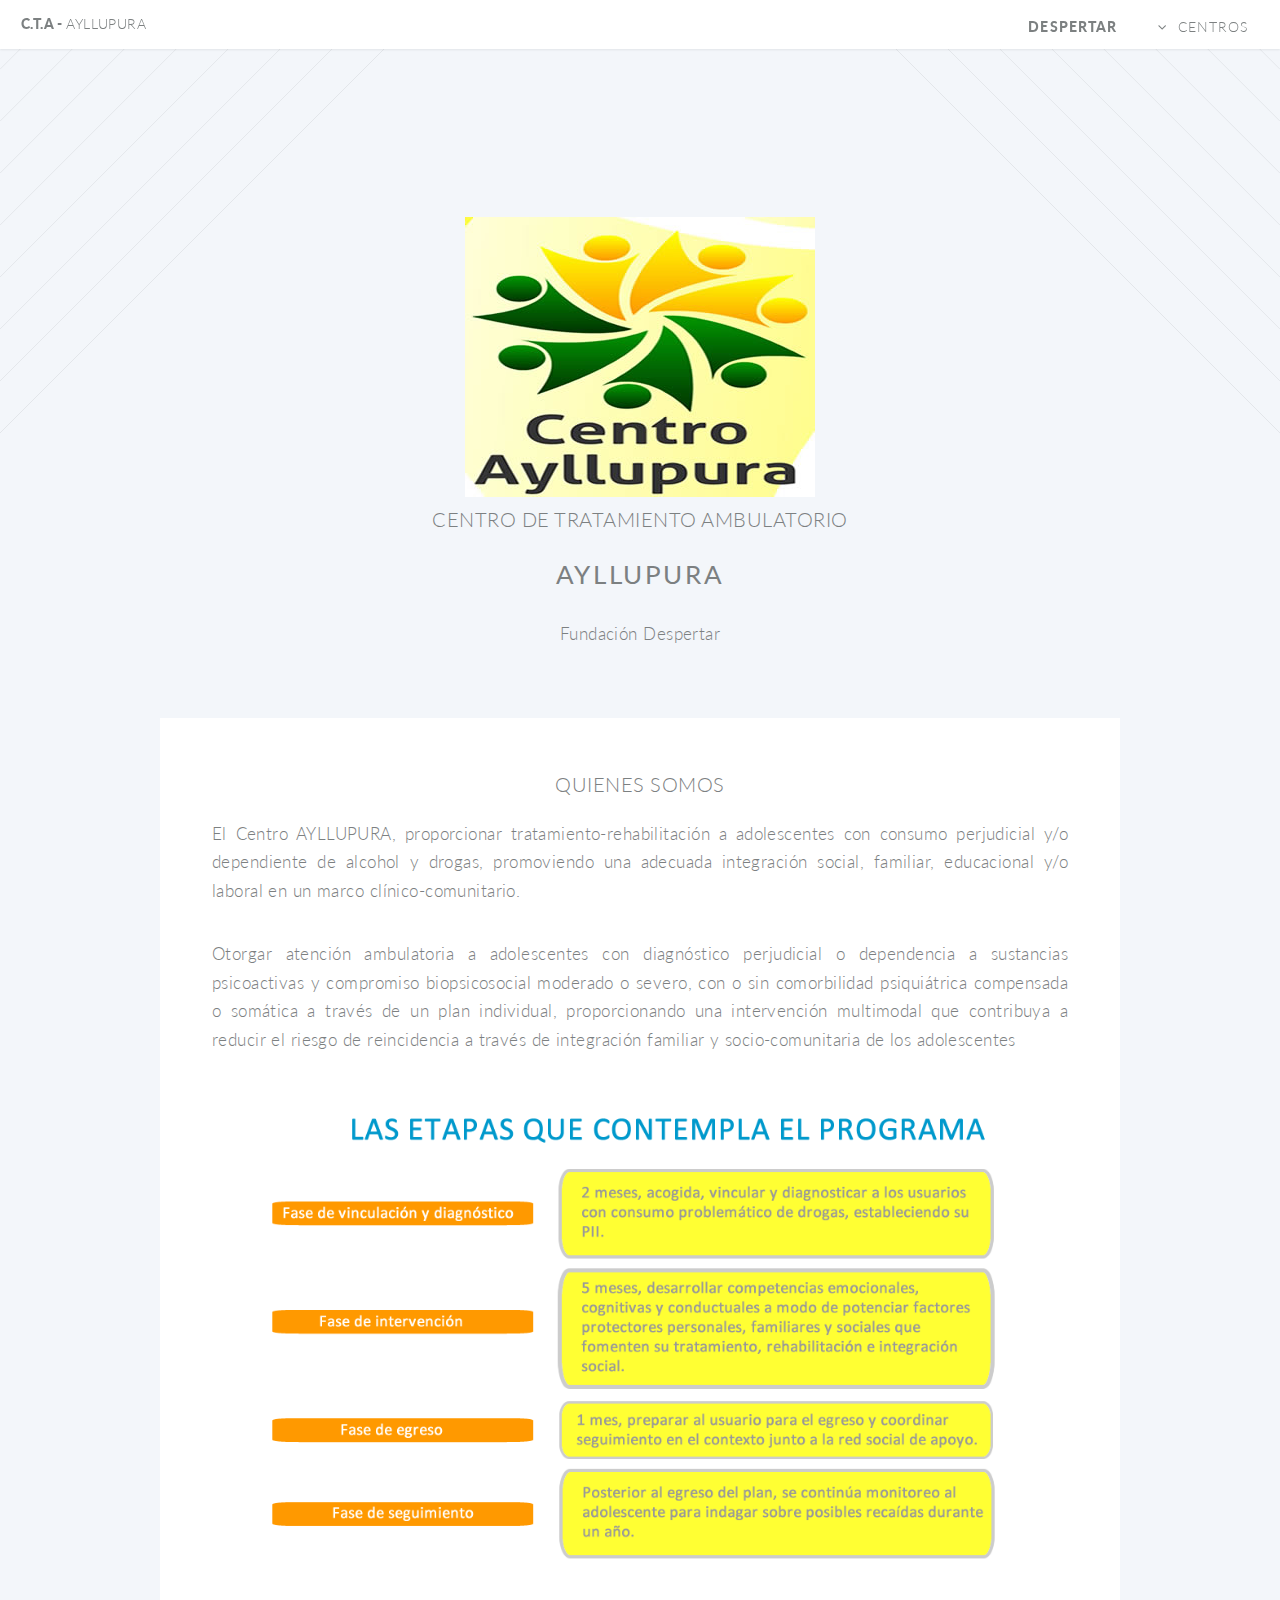
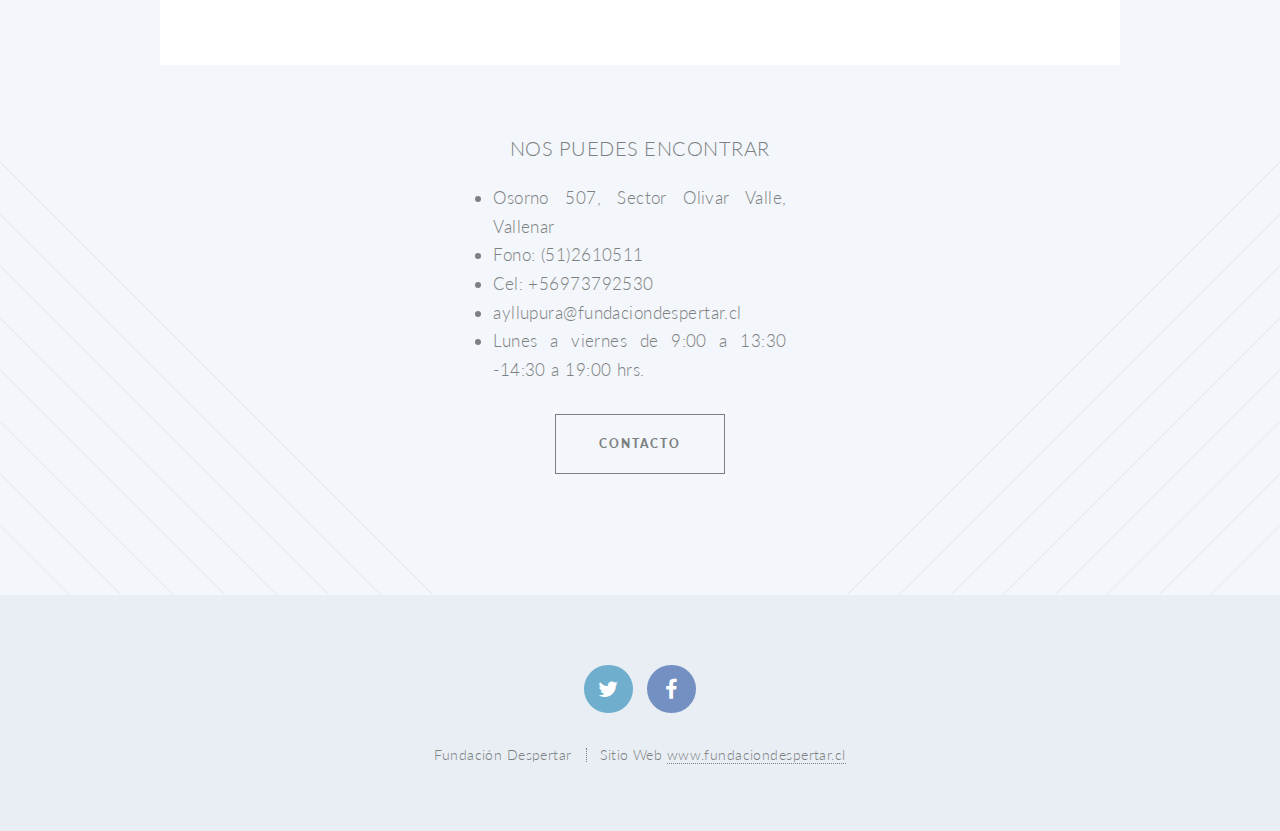
<file: centros/centroayllupura.html>
<!DOCTYPE HTML>
<!--
	Twenty by HTML5 UP
	html5up.net | @n33co
	Free for personal and commercial use under the CCA 3.0 license (html5up.net/license)
-->
<html>
	<head>
		<title>Centro Ayllupura</title>
		<meta charset="utf-8" />
		<meta name="viewport" content="width=device-width, initial-scale=1" />
		<!--[if lte IE 8]><script src="assets/js/ie/html5shiv.js"></script><![endif]-->
		<link rel="stylesheet" href="assets/css/main.css" />
		<!--[if lte IE 8]><link rel="stylesheet" href="assets/css/ie8.css" /><![endif]-->
		<!--[if lte IE 9]><link rel="stylesheet" href="assets/css/ie9.css" /><![endif]-->
	</head>
	<body class="no-sidebar">
		<div id="page-wrapper">

			<!-- Header -->
				<header id="header">
					<h1 id="logo"><a >C.T.A -  <span>Ayllupura</span></a></h1>
					<nav id="nav">
						<ul>
							<li class="current"><a href="../index.html">DESPERTAR</a></li>
							<li class="submenu">
								<a href="#">CENTROS</a>
								<ul>
									<li><a href="paifernandoariztia.html">Fernanfo Aristía</a></li>
									<li><a href="centrolicanantay.html">Licantay</a></li>
									<li><a href="marianoarroyo.html">Padre Mariano Arroyo</a></li>
									<li><a href="ctadespertar.html">Despertar</a></li>
                                    <li><a href="centroayllupura.html">Ayllupura</a></li>
									<li><a href="centromadrevictoria.html">Madre Victoria</a></li>
									<li><a href="nuevohorizonte.html">Nuevo Horizonte</a></li>
									<li><a href="ctarenacer.html">Renacer</a></li>
									
								</ul>
							</li>
							
						</ul>
					</nav>
				</header>

			<!-- Main -->
				<article id="main">

					
                   <header class="special container"> 

						<a class="image" ><img src="images/centroayllupura1.jpg" alt="" /></a>
                      <!-- <a  class="image featured"><img src="images/pic04.jpg" /></a>-->
						<h3>Centro de Tratamiento Ambulatorio  </h3><h2><strong>AYLLUPURA</strong></h2>
						<p>Fundación Despertar</p>
					</header>

					<!-- One -->
						<section class="wrapper style4 container">

							<!-- Content -->
								<div class="content">
									<section>
										
										<header>
											<h3 align="center">	quienes somos</h3>
										</header>
										<p align="justify">El Centro AYLLUPURA, proporcionar  tratamiento-rehabilitación a  adolescentes con  consumo perjudicial y/o  dependiente de alcohol y drogas, promoviendo  una adecuada integración social, familiar,  educacional y/o laboral en un marco clínico-comunitario.</p>
										<p align="justify">Otorgar atención ambulatoria a adolescentes con diagnóstico perjudicial o dependencia a sustancias psicoactivas y compromiso biopsicosocial moderado o severo, con o sin comorbilidad psiquiátrica compensada o somática a través de un plan individual,  proporcionando una intervención multimodal que contribuya a reducir el riesgo de reincidencia a través de integración familiar y socio-comunitaria de los adolescentes</p>
										
									</section>
                                    
                                    <a class="image featured" ><img src="images/etapas1.png" /></a>
                                    
                                    <header>
											<!--<h3 align="center">Perfil del Usuario</h3>-->
										</header>
                                     
				<!--<li><p style='margin-left: 5em' align="justify"> .</p>
				<li><p style='margin-left: 5em' align="justify">.</p>
				<li><p style='margin-left: 5em' align="justify"></p>
                <li><p style='margin-left: 5em' align="justify"></p>
                <li><p style='margin-left: 5em' align="justify"></p>-->
                                
								</div>

						</section>

					<!-- Two -->
						<section class="wrapper style1 container special">
							<div class="row">
								<div class="4u 12u(narrower)">

							<!--	<section>
										<header>
											<h3>This is Something</h3>
										</header>
										<p>Sed tristique purus vitae volutpat ultrices. Aliquam eu elit eget arcu commodo suscipit dolor nec nibh. Proin a ullamcorper elit, et sagittis turpis. Integer ut fermentum.</p>
										<footer>
											<ul class="buttons">
												<li><a href="#" class="button small">Learn More</a></li>
											</ul>
										</footer>
									</section>-->

								</div>
								<div class="4u 12u(narrower)">

									<section>
										<header>
											<h3 >Nos puedes encontrar</h3>
										</header>
                         <div align="justify" style="margin-bottom:30px">               
						<li > Osorno 507, Sector Olivar Valle, Vallenar
                        <li> Fono: (51)2610511
                        <li> Cel: +56973792530
                   		 <li> ayllupura@fundaciondespertar.cl
                    	<li> Lunes a viernes de 9:00 a 13:30 -14:30 a 19:00 hrs.
                        </div>
										<footer>
											<ul class="buttons">
												<li><a href="../index.html" class="button small">Contacto</a></li>
											</ul>
										</footer>
									</section>

								</div>
								<div class="4u 12u(narrower)">

									<!--<section>
										<header>
											<h3>Probably Something</h3>
										</header>
										<p>Sed tristique purus vitae volutpat ultrices. Aliquam eu elit eget arcu commodo suscipit dolor nec nibh. Proin a ullamcorper elit, et sagittis turpis. Integer ut fermentum.</p>
										<footer>
											<ul class="buttons">
												<li><a href="#" class="button small">Learn More</a></li>
											</ul>
										</footer>
									</section>-->

								</div>
							</div>
						</section>

				</article>

			<!-- Footer -->
				<footer id="footer">

					<ul class="icons">
						<li><a href="https://twitter.com/Funda_Despertar" class="icon circle fa-twitter"><span class="label">Twitter</span></a></li>
						<li><a href="#" class="icon circle fa-facebook"><span class="label">Facebook</span></a></li>
					</ul>

					<ul class="copyright">
						<li>Fundación Despertar</li><li>Sitio Web <a href="../index.html">www.fundaciondespertar.cl</a></li>
					</ul>

				</footer>

		</div>

		<!-- Scripts -->
			<script src="assets/js/jquery.min.js"></script>
			<script src="assets/js/jquery.dropotron.min.js"></script>
			<script src="assets/js/jquery.scrolly.min.js"></script>
			<script src="assets/js/jquery.scrollgress.min.js"></script>
			<script src="assets/js/skel.min.js"></script>
			<script src="assets/js/util.js"></script>
			<!--[if lte IE 8]><script src="assets/js/ie/respond.min.js"></script><![endif]-->
			<script src="assets/js/main.js"></script>

	</body>
</html>
</file>
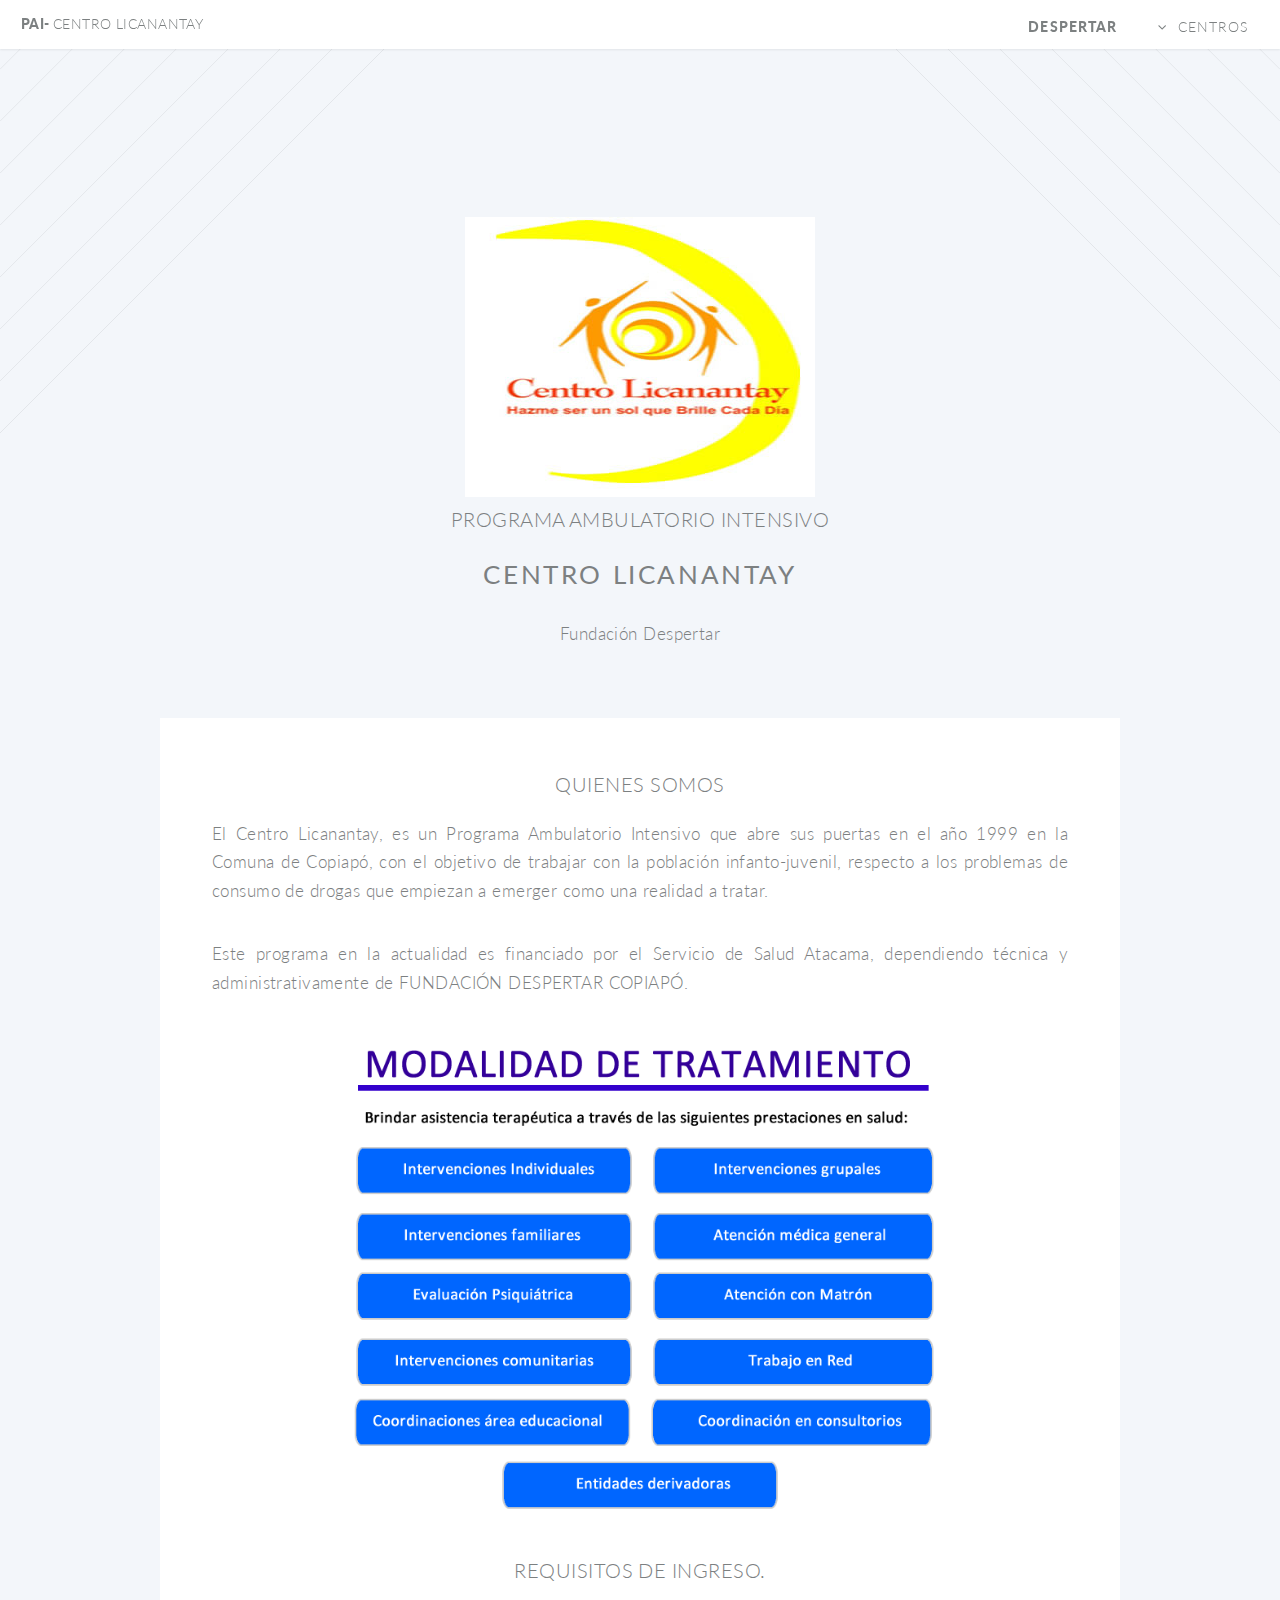
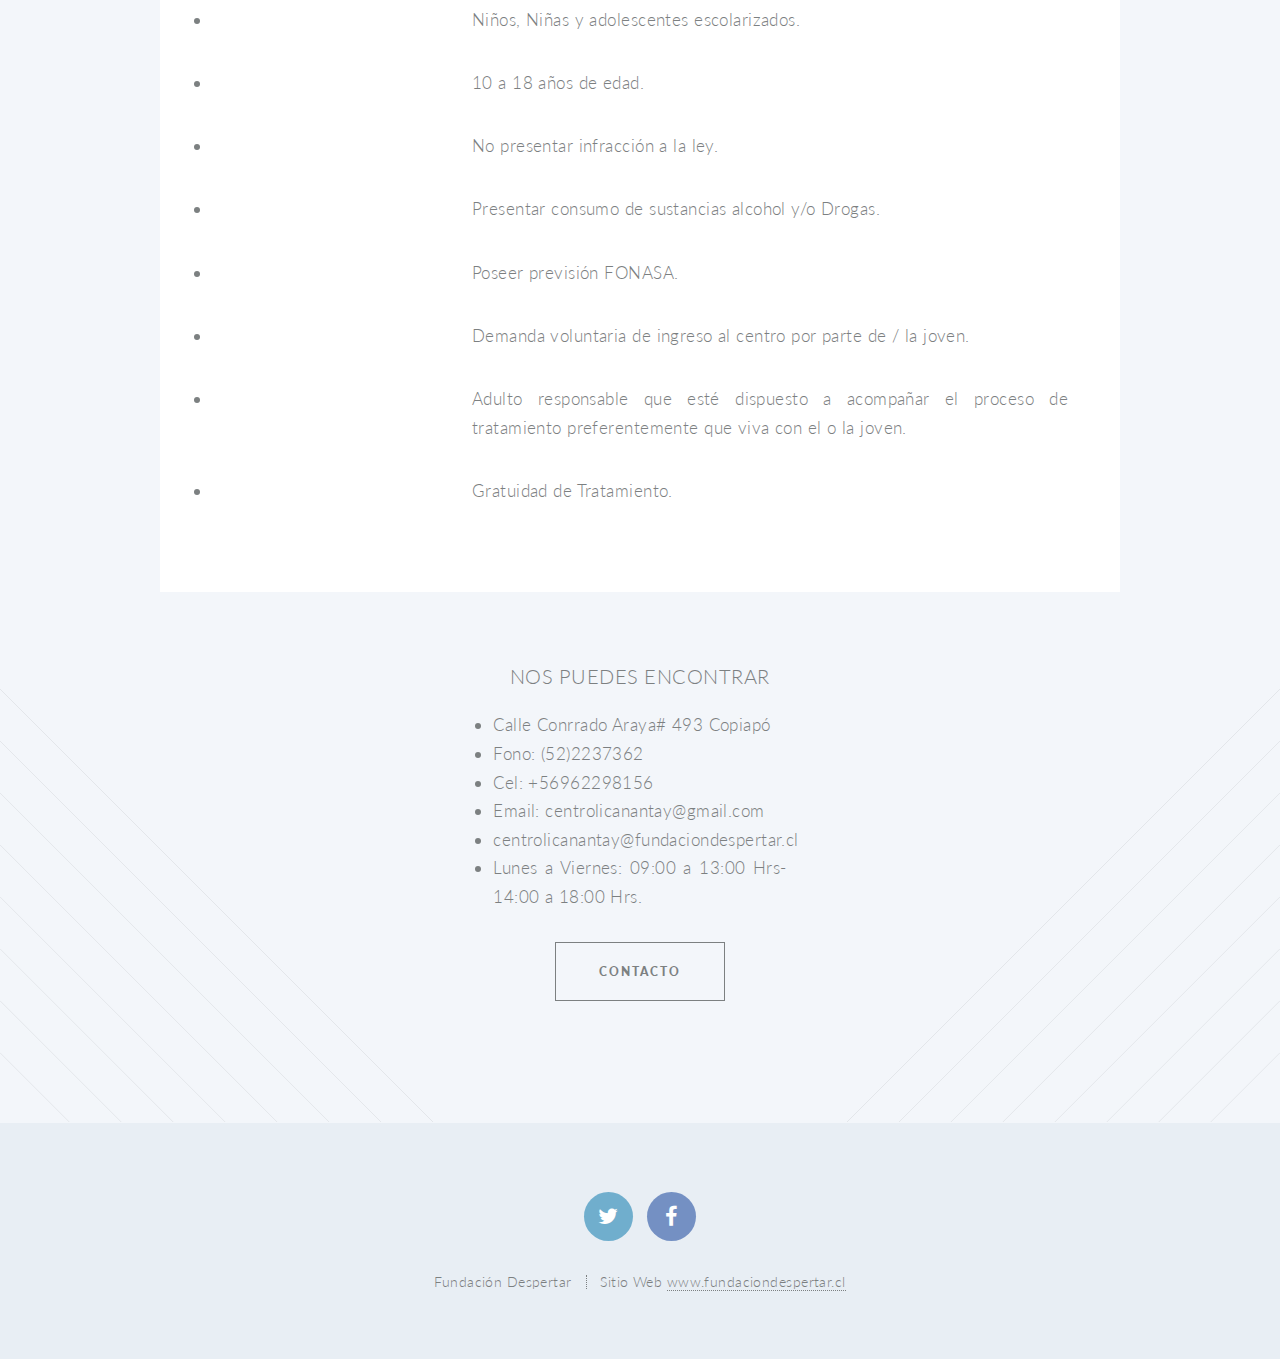
<file: centros/centrolicanantay.html>
<!DOCTYPE HTML>
<!--
	Twenty by HTML5 UP
	html5up.net | @n33co
	Free for personal and commercial use under the CCA 3.0 license (html5up.net/license)
-->
<html>
	<head>
		<title>Centro Centro Licanantay</title>
		<meta charset="utf-8" />
		<meta name="viewport" content="width=device-width, initial-scale=1" />
		<!--[if lte IE 8]><script src="assets/js/ie/html5shiv.js"></script><![endif]-->
		<link rel="stylesheet" href="assets/css/main.css" />
		<!--[if lte IE 8]><link rel="stylesheet" href="assets/css/ie8.css" /><![endif]-->
		<!--[if lte IE 9]><link rel="stylesheet" href="assets/css/ie9.css" /><![endif]-->
	</head>
	<body class="no-sidebar">
		<div id="page-wrapper">

			<!-- Header -->
				<header id="header">
					<h1 id="logo"><a >PAI- <span>CENTRO LICANANTAY</span></a></h1>
					<nav id="nav">
						<ul>
							<li class="current"><a href="../index.html">DESPERTAR</a></li>
							<li class="submenu">
								<a href="#">CENTROS</a>
								<ul>
									<li><a href="paifernandoariztia.html">Fernanfo Aristía</a></li>
									<li><a href="centrolicanantay.html">Licantay</a></li>
									<li><a href="marianoarroyo.html">Padre Mariano Arroyo</a></li>
									<li><a href="ctadespertar.html">Despertar</a></li>
                                    <li><a href="centroayllupura.html">Ayllupura</a></li>
									<li><a href="centromadrevictoria.html">Madre Victoria</a></li>
									<li><a href="nuevohorizonte.html">Nuevo Horizonte</a></li>
									<li><a href="ctarenacer.html">Renacer</a></li>
									
								</ul>
							</li>
							
						</ul>
					</nav>
				</header>

			<!-- Main -->
				<article id="main">

					
                   <header class="special container"> 

						<a class="image" ><img src="images/centrolicanantay.jpg" alt="" /></a>
                      <!-- <a  class="image featured"><img src="images/pic04.jpg" /></a>-->
						<h3>Programa Ambulatorio Intensivo </h3><h2><strong>Centro Licanantay</strong></h2>
						<p>Fundación Despertar</p>
					</header>

					<!-- One -->
						<section class="wrapper style4 container">

							<!-- Content -->
								<div class="content">
									<section>
										
										<header>
											<h3 align="center">	quienes somos</h3>
										</header>
										<p align="justify">El Centro Licanantay, es un Programa Ambulatorio Intensivo que abre sus puertas en el año 1999 en la Comuna de Copiapó, con el objetivo de trabajar con la población infanto-juvenil, respecto a los problemas de consumo de drogas que empiezan a emerger como una realidad a tratar.</p>
										<p align="justify">Este programa en la actualidad es financiado por el Servicio de Salud Atacama, dependiendo técnica y administrativamente de FUNDACIÓN DESPERTAR COPIAPÓ. </p>
										
									</section>
                                    
                                    <a class="image featured" ><img src="images/modalidad2.png" /></a>
                                    
                                    <header>
											<h3 align="center">REQUISITOS DE INGRESO.</h3>
										</header>
                                     
				<li><p style='margin-left: 15em' align="justify">Niños, Niñas y adolescentes escolarizados.</p>
				<li><p style='margin-left: 15em' align="justify">10 a 18 años de edad.</p>
				<li><p style='margin-left: 15em' align="justify">No presentar infracción  a la ley.</p>
                <li><p style='margin-left: 15em' align="justify">Presentar consumo de sustancias alcohol y/o Drogas.</p>
                <li><p style='margin-left: 15em' align="justify">Poseer previsión FONASA.</p>
                <li><p style='margin-left: 15em' align="justify">Demanda voluntaria de ingreso al centro por parte de / la joven.</p>
                <li><p style='margin-left: 15em'align="justify">Adulto responsable que esté dispuesto a acompañar el proceso de tratamiento preferentemente que viva con el o la joven.</p>
                <li><p style='margin-left: 15em' align="justify">Gratuidad de Tratamiento.</p>
                                
								</div>

						</section>

					<!-- Two -->
						<section class="wrapper style1 container special">
							<div class="row">
								<div class="4u 12u(narrower)">

								<!--<section>
										<header>
											<h3>This is Something</h3>
										</header>
										<p>Sed tristique purus vitae volutpat ultrices. Aliquam eu elit eget arcu commodo suscipit dolor nec nibh. Proin a ullamcorper elit, et sagittis turpis. Integer ut fermentum.</p>
										<footer>
											<ul class="buttons">
												<li><a href="#" class="button small">Learn More</a></li>
											</ul>
										</footer>
									</section>-->

								</div>
								<div class="4u 12u(narrower)">

									<section>
										<header>
											<h3 >Nos puedes encontrar</h3>
										</header>
                         <div align="justify" style="margin-bottom:30px">               
						<li > Calle Conrrado Araya# 493 Copiapó
                        <li> Fono: (52)2237362
                        <li> Cel: +56962298156
                        <li> Email: centrolicanantay@gmail.com 
                        <li> centrolicanantay@fundaciondespertar.cl
                        <li> Lunes a Viernes: 09:00 a 13:00 Hrs-14:00 a 18:00 Hrs.
                        </div>
										<footer>
											<ul class="buttons">
												<li><a href="../index.html" class="button small">Contacto</a></li>
											</ul>
										</footer>
									</section>

								</div>
								<div class="4u 12u(narrower)">

									<!--<section>
										<header>
											<h3>Probably Something</h3>
										</header>
										<p>Sed tristique purus vitae volutpat ultrices. Aliquam eu elit eget arcu commodo suscipit dolor nec nibh. Proin a ullamcorper elit, et sagittis turpis. Integer ut fermentum.</p>
										<footer>
											<ul class="buttons">
												<li><a href="#" class="button small">Learn More</a></li>
											</ul>
										</footer>
									</section>-->

								</div>
							</div>
						</section>

				</article>

			<!-- Footer -->
				<footer id="footer">

					<ul class="icons">
						<li><a href="https://twitter.com/Funda_Despertar" class="icon circle fa-twitter"><span class="label">Twitter</span></a></li>
						<li><a href="#" class="icon circle fa-facebook"><span class="label">Facebook</span></a></li>
					</ul>

					<ul class="copyright">
						<li>Fundación Despertar</li><li>Sitio Web <a href="../index.html">www.fundaciondespertar.cl</a></li>
					</ul>

				</footer>

		</div>

		<!-- Scripts -->
			<script src="assets/js/jquery.min.js"></script>
			<script src="assets/js/jquery.dropotron.min.js"></script>
			<script src="assets/js/jquery.scrolly.min.js"></script>
			<script src="assets/js/jquery.scrollgress.min.js"></script>
			<script src="assets/js/skel.min.js"></script>
			<script src="assets/js/util.js"></script>
			<!--[if lte IE 8]><script src="assets/js/ie/respond.min.js"></script><![endif]-->
			<script src="assets/js/main.js"></script>

	</body>
</html>
</file>
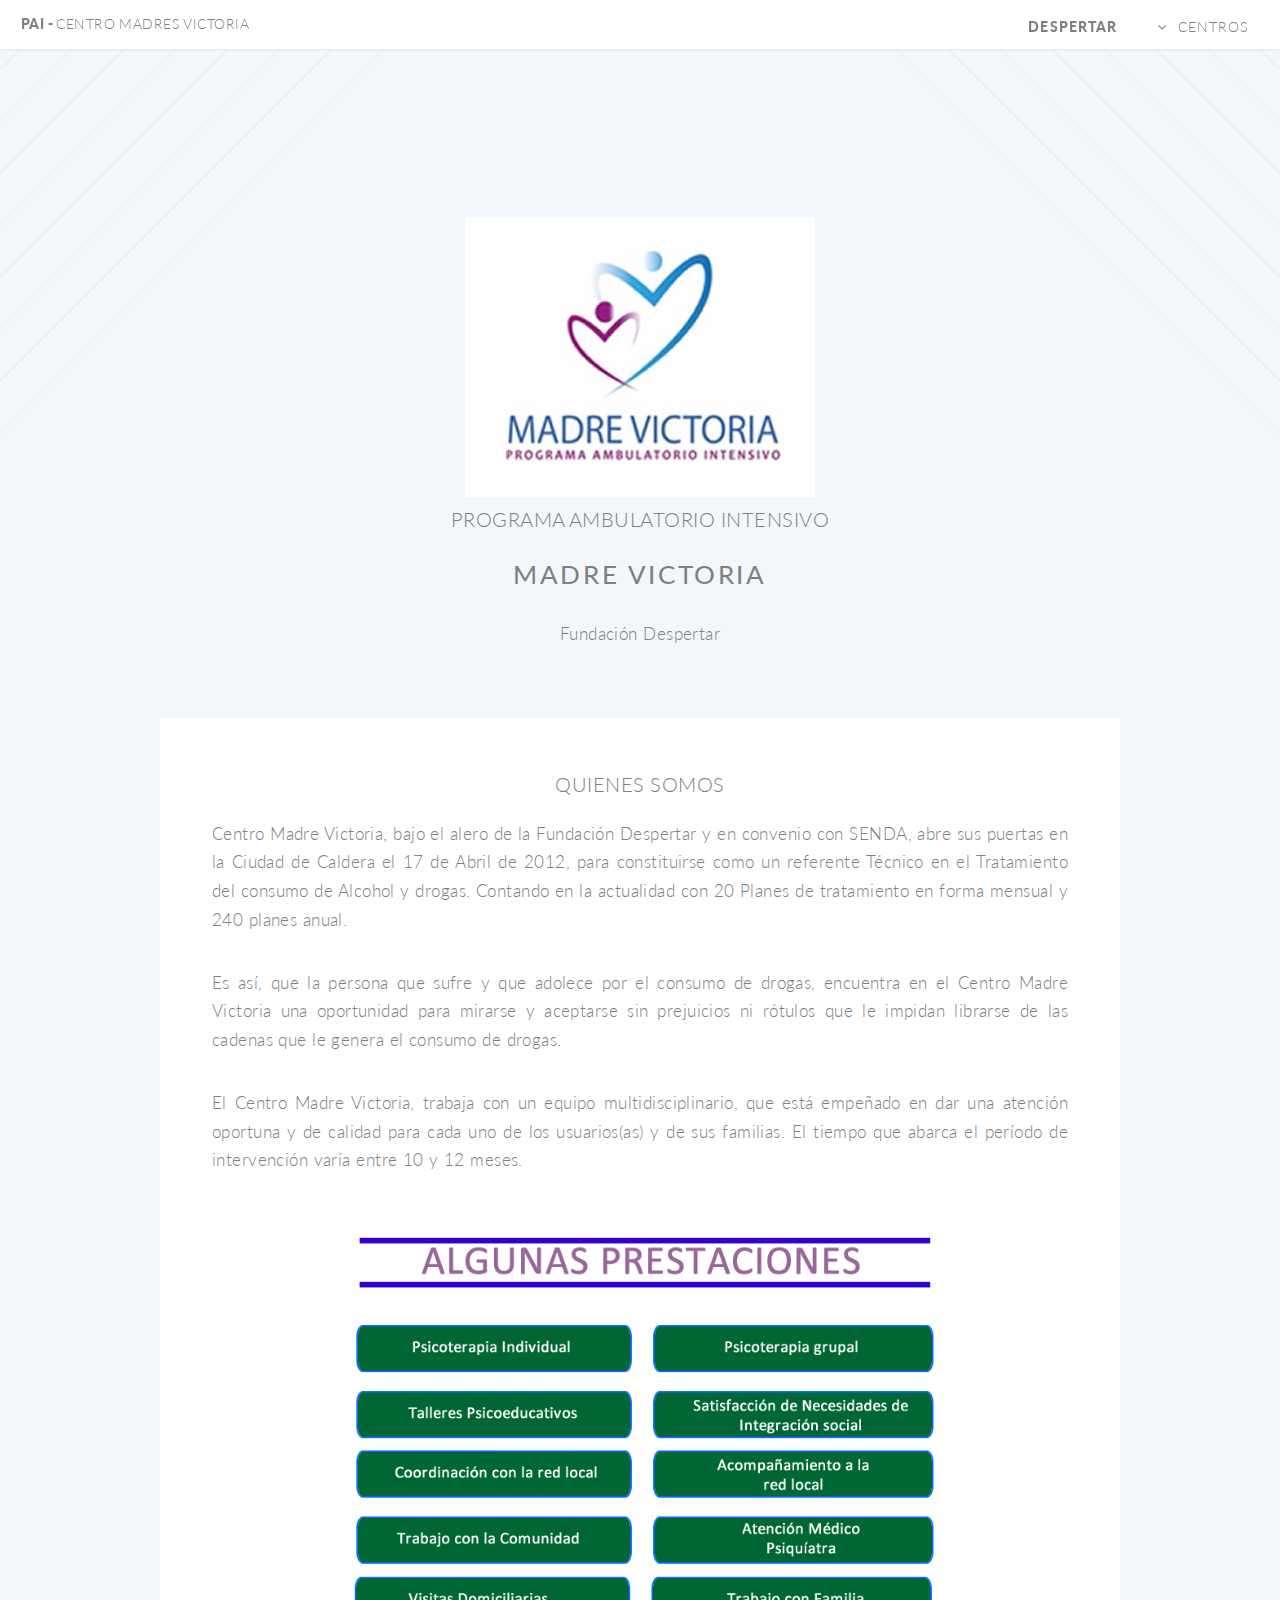
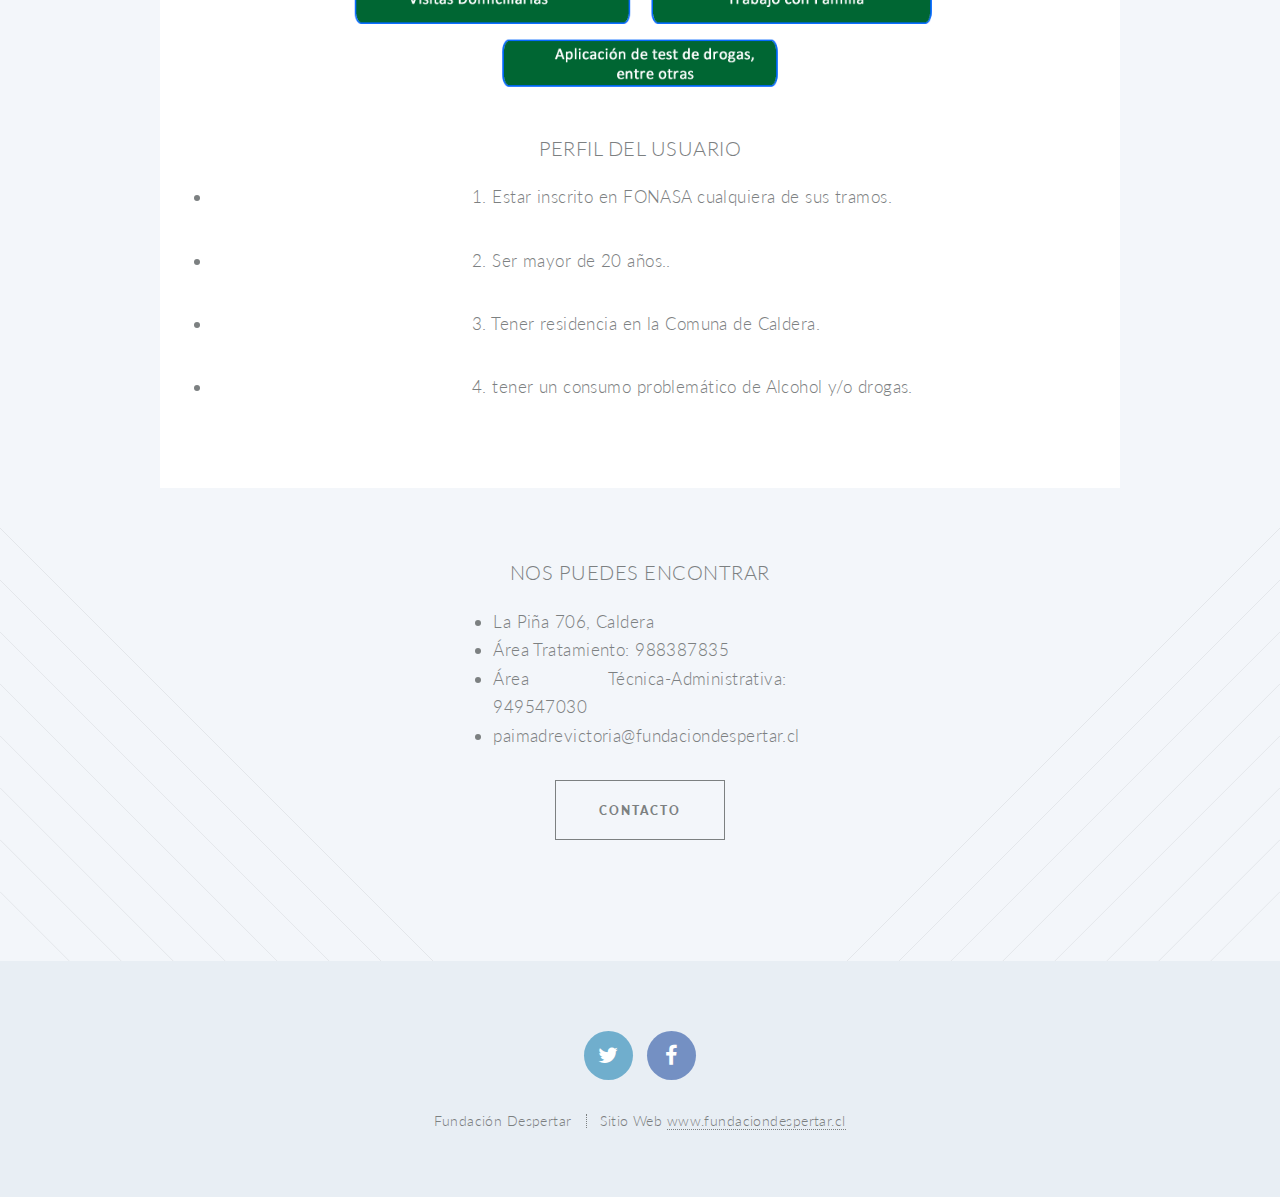
<file: centros/centromadrevictoria.html>
<!DOCTYPE HTML>
<!--
	Twenty by HTML5 UP
	html5up.net | @n33co
	Free for personal and commercial use under the CCA 3.0 license (html5up.net/license)
-->
<html>
	<head>
		<title>Centro Madre Victoria</title>
		<meta charset="utf-8" />
		<meta name="viewport" content="width=device-width, initial-scale=1" />
		<!--[if lte IE 8]><script src="assets/js/ie/html5shiv.js"></script><![endif]-->
		<link rel="stylesheet" href="assets/css/main.css" />
		<!--[if lte IE 8]><link rel="stylesheet" href="assets/css/ie8.css" /><![endif]-->
		<!--[if lte IE 9]><link rel="stylesheet" href="assets/css/ie9.css" /><![endif]-->
	</head>
	<body class="no-sidebar">
		<div id="page-wrapper">

			<!-- Header -->
				<header id="header">
					<h1 id="logo"><a >PAI - <span>Centro Madres Victoria</span></a></h1>
					<nav id="nav">
						<ul>
							<li class="current"><a href="../index.html">DESPERTAR</a></li>
							<li class="submenu">
								<a href="#">CENTROS</a>
								<ul>
									<li><a href="paifernandoariztia.html">Fernanfo Aristía</a></li>
									<li><a href="centrolicanantay.html">Licantay</a></li>
									<li><a href="marianoarroyo.html">Padre Mariano Arroyo</a></li>
									<li><a href="ctadespertar.html">Despertar</a></li>
                                    <li><a href="centroayllupura.html">Ayllupura</a></li>
									<li><a href="centromadrevictoria.html">Madre Victoria</a></li>
									<li><a href="nuevohorizonte.html">Nuevo Horizonte</a></li>
									<li><a href="ctarenacer.html">Renacer</a></li>
									
								</ul>
							</li>
							
						</ul>
					</nav>
				</header>

			<!-- Main -->
				<article id="main">

					
                   <header class="special container"> 

						<a class="image" ><img src="images/centromadrevictoria.jpg" alt="" /></a>
                      <!-- <a  class="image featured"><img src="images/pic04.jpg" /></a>-->
						<h3>Programa Ambulatorio Intensivo </h3><h2><strong>Madre Victoria</strong></h2>
						<p>Fundación Despertar</p>
					</header>

					<!-- One -->
						<section class="wrapper style4 container">

							<!-- Content -->
								<div class="content">
									<section>
										
										<header>
											<h3 align="center">	quienes somos</h3>
										</header>
										<p align="justify">Centro Madre Victoria, bajo el alero de la Fundación Despertar y en convenio con SENDA, abre sus puertas en la Ciudad de Caldera el 17 de Abril de 2012, para constituirse como un referente Técnico en el Tratamiento del consumo de Alcohol y drogas. Contando en la actualidad con 20 Planes de tratamiento en forma mensual y 240 planes anual.</p>
                                        
										<p align="justify">Es así, que la persona que sufre y que adolece por el consumo de drogas, encuentra en el Centro Madre Victoria una oportunidad para mirarse y aceptarse sin prejuicios ni rótulos que le impidan librarse de las cadenas que le genera el consumo de drogas.</p>
                                        
                                    <p align="justify">El Centro Madre Victoria, trabaja con un equipo multidisciplinario, que está empeñado en dar una atención oportuna y de calidad para cada uno de los usuarios(as) y de sus familias. El tiempo que abarca el período de intervención varía entre 10 y 12 meses.</p>
										
									</section>
                                    
                                    <a class="image featured" ><img src="images/prestaciones6.png" /></a>
                                    
                                    <header>
											<h3 align="center">Perfil del Usuario</h3>
										</header>
                                     
				<li><p style='margin-left: 15em' align="justify"> 1. Estar inscrito en FONASA cualquiera de sus tramos.</p>
				<li><p style='margin-left: 15em' align="justify"> 2. Ser mayor de 20 años..</p>
				<li><p style='margin-left: 15em' align="justify"> 3. Tener residencia en la Comuna de Caldera.</p>
                <li><p style='margin-left: 15em' align="justify"> 4. tener un consumo problemático de Alcohol y/o drogas.</p>
                
                                
								</div>

						</section>

					<!-- Two -->
						<section class="wrapper style1 container special">
							<div class="row">
								<div class="4u 12u(narrower)">

								<!--<section>
										<header>
											<h3>This is Something</h3>
										</header>
										<p>Sed tristique purus vitae volutpat ultrices. Aliquam eu elit eget arcu commodo suscipit dolor nec nibh. Proin a ullamcorper elit, et sagittis turpis. Integer ut fermentum.</p>
										<footer>
											<ul class="buttons">
												<li><a href="#" class="button small">Learn More</a></li>
											</ul>
										</footer>
									</section>-->

								</div>
								<div class="4u 12u(narrower)">

									<section>
										<header>
											<h3 >Nos puedes encontrar</h3>
										</header>
                         <div align="justify" style="margin-bottom:30px">               
						<li > La Piña 706, Caldera
                        <li> Área Tratamiento: 988387835 
                        <li> Área Técnica-Administrativa: 949547030
                    	<li>  paimadrevictoria@fundaciondespertar.cl
                        </div>
										<footer>
											<ul class="buttons">
												<li><a href="../index.html" class="button small">Contacto</a></li>
											</ul>
										</footer>
									</section>

								</div>
								<div class="4u 12u(narrower)">

									<!--<section>
										<header>
											<h3>Probably Something</h3>
										</header>
										<p>Sed tristique purus vitae volutpat ultrices. Aliquam eu elit eget arcu commodo suscipit dolor nec nibh. Proin a ullamcorper elit, et sagittis turpis. Integer ut fermentum.</p>
										<footer>
											<ul class="buttons">
												<li><a href="#" class="button small">Learn More</a></li>
											</ul>
										</footer>
									</section>-->

								</div>
							</div>
						</section>

				</article>

			<!-- Footer -->
				<footer id="footer">

					<ul class="icons">
						<li><a href="https://twitter.com/Funda_Despertar" class="icon circle fa-twitter"><span class="label">Twitter</span></a></li>
						<li><a href="#" class="icon circle fa-facebook"><span class="label">Facebook</span></a></li>
					</ul>

					<ul class="copyright">
						<li>Fundación Despertar</li><li>Sitio Web <a href="../index.html">www.fundaciondespertar.cl</a></li>
					</ul>

				</footer>

		</div>

		<!-- Scripts -->
			<script src="assets/js/jquery.min.js"></script>
			<script src="assets/js/jquery.dropotron.min.js"></script>
			<script src="assets/js/jquery.scrolly.min.js"></script>
			<script src="assets/js/jquery.scrollgress.min.js"></script>
			<script src="assets/js/skel.min.js"></script>
			<script src="assets/js/util.js"></script>
			<!--[if lte IE 8]><script src="assets/js/ie/respond.min.js"></script><![endif]-->
			<script src="assets/js/main.js"></script>

	</body>
</html>
</file>
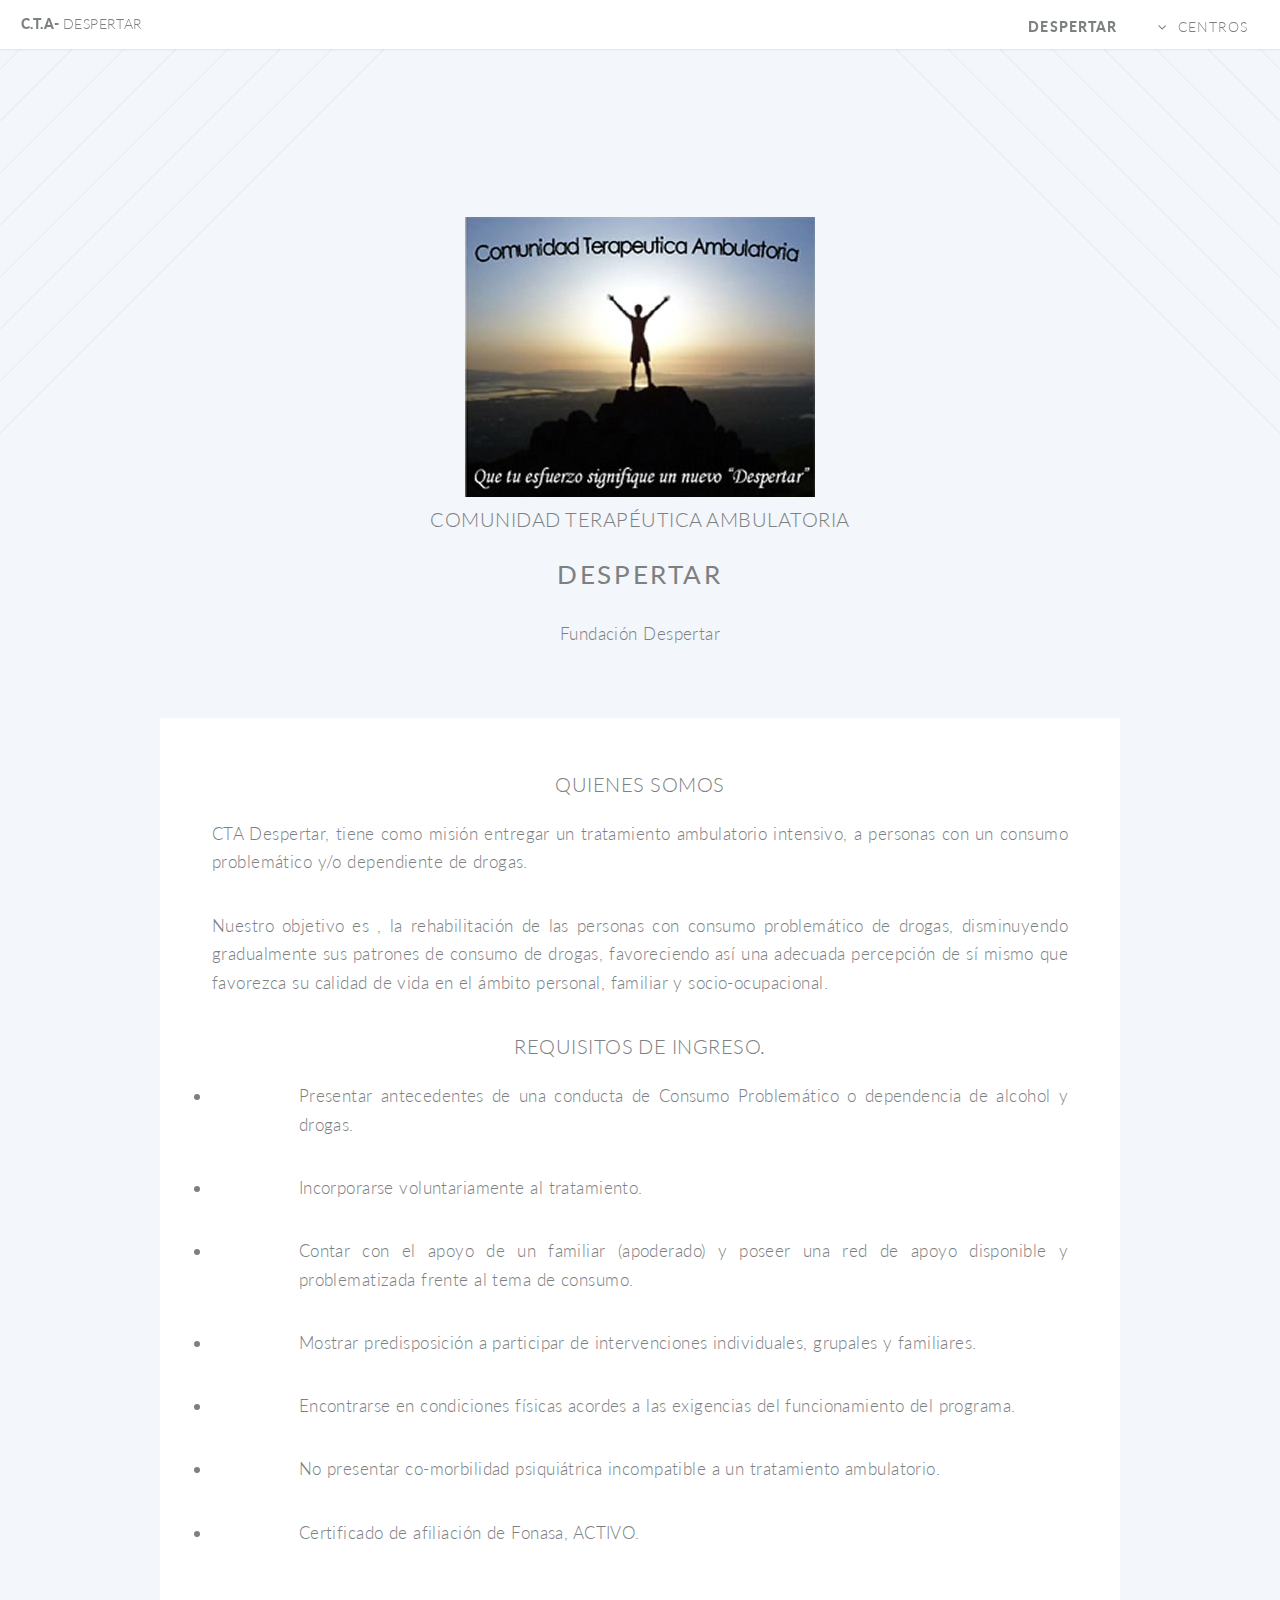
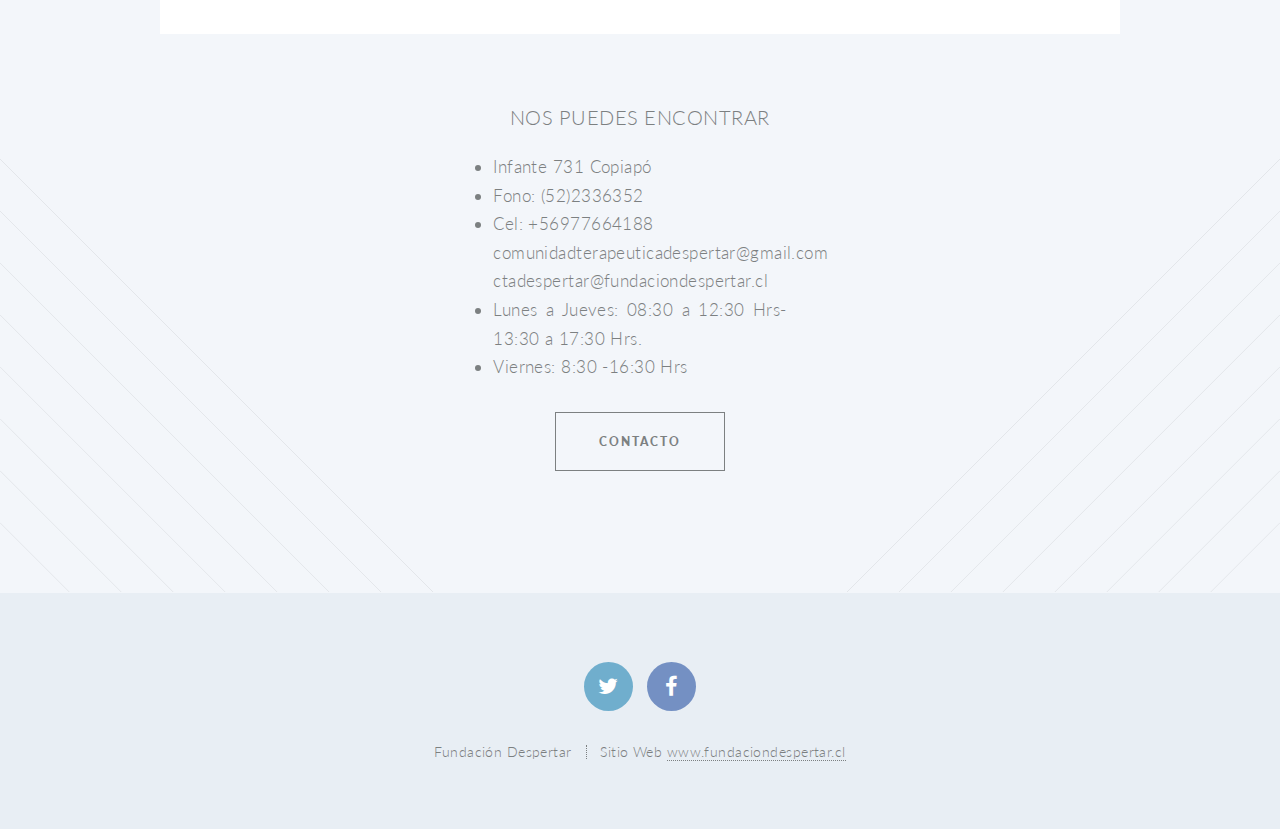
<file: centros/ctadespertar.html>
<!DOCTYPE HTML>
<!--
	Twenty by HTML5 UP
	html5up.net | @n33co
	Free for personal and commercial use under the CCA 3.0 license (html5up.net/license)
-->
<html>
	<head>
		<title>Centro Despertar</title>
		<meta charset="utf-8" />
		<meta name="viewport" content="width=device-width, initial-scale=1" />
		<!--[if lte IE 8]><script src="assets/js/ie/html5shiv.js"></script><![endif]-->
		<link rel="stylesheet" href="assets/css/main.css" />
		<!--[if lte IE 8]><link rel="stylesheet" href="assets/css/ie8.css" /><![endif]-->
		<!--[if lte IE 9]><link rel="stylesheet" href="assets/css/ie9.css" /><![endif]-->
	</head>
	<body class="no-sidebar">
		<div id="page-wrapper">

			<!-- Header -->
				<header id="header">
					<h1 id="logo"><a >C.T.A- <span>Despertar</span></a></h1>
					<nav id="nav">
						<ul>
							<li class="current"><a href="../index.html">DESPERTAR</a></li>
							<li class="submenu">
								<a href="#">CENTROS</a>
								<ul>
									<li><a href="paifernandoariztia.html">Fernanfo Aristía</a></li>
									<li><a href="centrolicanantay.html">Licantay</a></li>
									<li><a href="marianoarroyo.html">Padre Mariano Arroyo</a></li>
									<li><a href="ctadespertar.html">Despertar</a></li>
                                    <li><a href="centroayllupura.html">Ayllupura</a></li>
									<li><a href="centromadrevictoria.html">Madre Victoria</a></li>
									<li><a href="nuevohorizonte.html">Nuevo Horizonte</a></li>
									<li><a href="ctarenacer.html">Renacer</a></li>
									
								</ul>
							</li>
							
						</ul>
					</nav>
				</header>

			<!-- Main -->
				<article id="main">

					
                   <header class="special container"> 

						<a class="image" ><img src="images/ctadespertar1.jpg" alt="" /></a>
                      <!-- <a  class="image featured"><img src="images/pic04.jpg" /></a>-->
						<h3>Comunidad Terapéutica Ambulatoria </h3><h2><strong>Despertar</strong></h2>
						<p>Fundación Despertar</p>
					</header>

					<!-- One -->
						<section class="wrapper style4 container">

							<!-- Content -->
								<div class="content">
									<section>
										
										<header>
											<h3 align="center">	quienes somos</h3>
										</header>
										<p align="justify">CTA Despertar, tiene como misión entregar un tratamiento ambulatorio intensivo, a personas con un consumo problemático y/o dependiente de drogas.</p>
										<p align="justify">Nuestro objetivo es , la rehabilitación  de las personas  con consumo problemático de drogas, disminuyendo  gradualmente sus patrones de consumo de drogas, favoreciendo así una adecuada percepción de sí mismo que favorezca su calidad de vida en el ámbito personal, familiar y socio-ocupacional. </p>
										
									</section>
                                    
                                   <!-- <a class="image featured" ><img src="images/modalidad2.png" /></a>-->

                                    
                                    <header>
											<h3 align="center">REQUISITOS DE INGRESO.</h3>
										</header>
                                     
				<li><p style='margin-left: 5em' align="justify">Presentar antecedentes de una conducta   de Consumo Problemático o dependencia de alcohol y drogas.</p>
				<li><p style='margin-left: 5em' align="justify">Incorporarse voluntariamente al tratamiento.</p>
				<li><p style='margin-left: 5em' align="justify">Contar con el apoyo de un familiar (apoderado) y poseer una red de apoyo disponible y problematizada frente al tema de consumo.</p>
                <li><p style='margin-left: 5em' align="justify">Mostrar predisposición a participar de intervenciones individuales, grupales y familiares.</p>
                <li><p style='margin-left: 5em' align="justify">Encontrarse en condiciones físicas acordes a las exigencias del funcionamiento del programa.</p>
                <li><p style='margin-left: 5em' align="justify">No presentar co-morbilidad psiquiátrica incompatible a un tratamiento ambulatorio.</p>
                <li><p style='margin-left: 5em'align="justify">Certificado de afiliación de Fonasa, ACTIVO.</p>
               
                                
								</div>

						</section>

					<!-- Two -->
						<section class="wrapper style1 container special">
							<div class="row">
								<div class="4u 12u(narrower)">

								<!--<section>
										<header>
											<h3>This is Something</h3>
										</header>
										<p>Sed tristique purus vitae volutpat ultrices. Aliquam eu elit eget arcu commodo suscipit dolor nec nibh. Proin a ullamcorper elit, et sagittis turpis. Integer ut fermentum.</p>
										<footer>
											<ul class="buttons">
												<li><a href="#" class="button small">Learn More</a></li>
											</ul>
										</footer>
									</section>-->

								</div>
								<div class="4u 12u(narrower)">

									<section>
										<header>
											<h3 >Nos puedes encontrar</h3>
										</header>
                         <div align="justify" style="margin-bottom:30px">               
						<li> Infante 731 Copiapó
                        <li> Fono: (52)2336352
                        <li> Cel: +56977664188</li>
                        comunidadterapeuticadespertar@gmail.com
                       	ctadespertar@fundaciondespertar.cl
                        <li> Lunes a Jueves: 08:30 a 12:30 Hrs-13:30 a 17:30 Hrs.
                        <li> Viernes: 8:30 -16:30 Hrs

                        </div>
										<footer>
											<ul class="buttons">
												<li><a href="../index.html" class="button small">Contacto</a></li>
											</ul>
										</footer>
									</section>

								</div>
								<div class="4u 12u(narrower)">

									<!--<section>
										<header>
											<h3>Probably Something</h3>
										</header>
										<p>Sed tristique purus vitae volutpat ultrices. Aliquam eu elit eget arcu commodo suscipit dolor nec nibh. Proin a ullamcorper elit, et sagittis turpis. Integer ut fermentum.</p>
										<footer>
											<ul class="buttons">
												<li><a href="#" class="button small">Learn More</a></li>
											</ul>
										</footer>
									</section>-->

								</div>
							</div>
						</section>

				</article>

			<!-- Footer -->
				<footer id="footer">

					<ul class="icons">
						<li><a href="https://twitter.com/Funda_Despertar" class="icon circle fa-twitter"><span class="label">Twitter</span></a></li>
						<li><a href="#" class="icon circle fa-facebook"><span class="label">Facebook</span></a></li>
					</ul>

					<ul class="copyright">
						<li>Fundación Despertar</li><li>Sitio Web <a href="../index.html">www.fundaciondespertar.cl</a></li>
					</ul>

				</footer>

		</div>

		<!-- Scripts -->
			<script src="assets/js/jquery.min.js"></script>
			<script src="assets/js/jquery.dropotron.min.js"></script>
			<script src="assets/js/jquery.scrolly.min.js"></script>
			<script src="assets/js/jquery.scrollgress.min.js"></script>
			<script src="assets/js/skel.min.js"></script>
			<script src="assets/js/util.js"></script>
			<!--[if lte IE 8]><script src="assets/js/ie/respond.min.js"></script><![endif]-->
			<script src="assets/js/main.js"></script>

	</body>
</html>
</file>
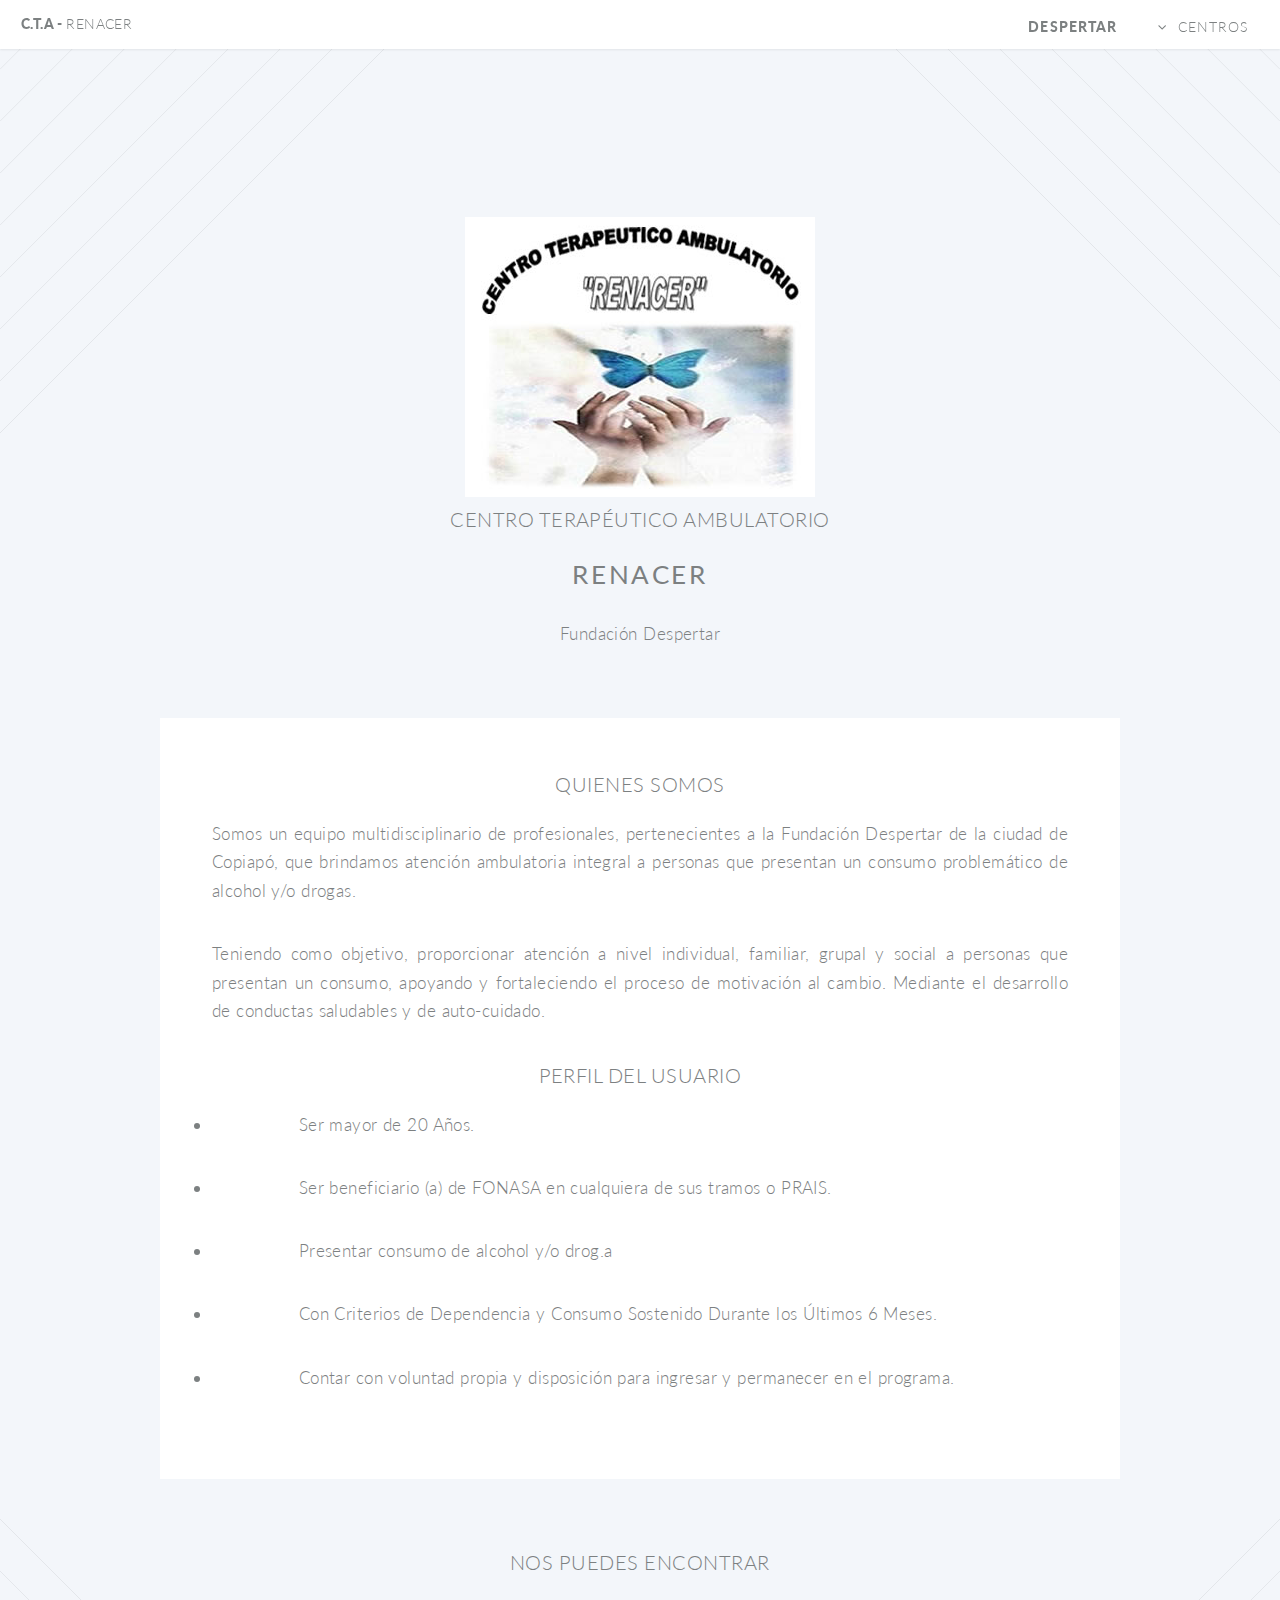
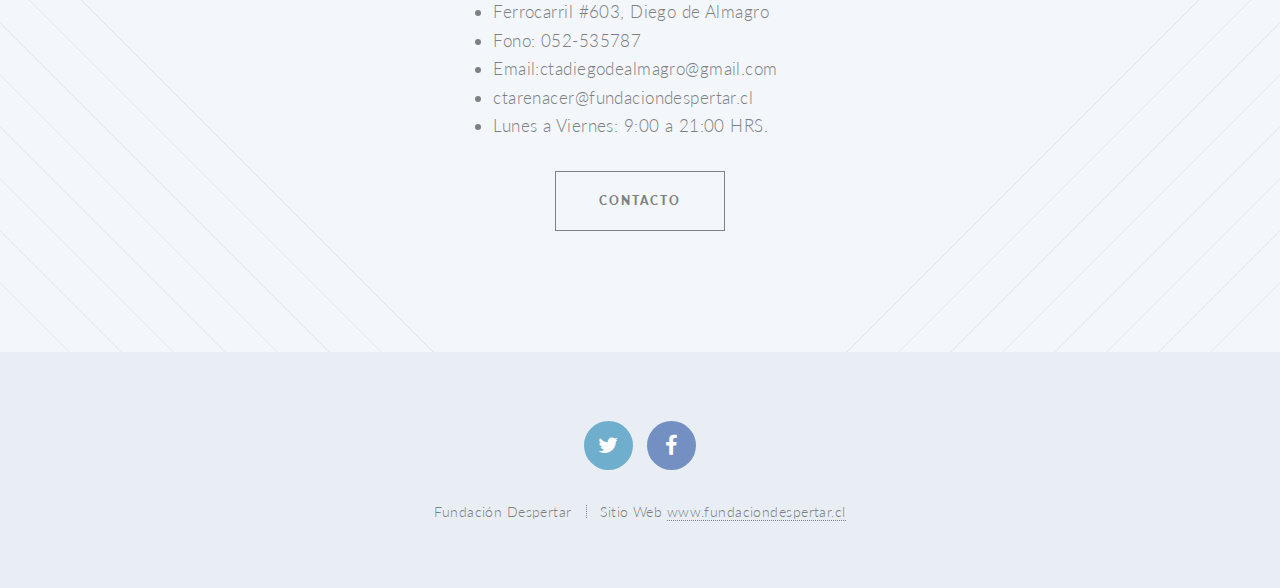
<file: centros/ctarenacer.html>
<!DOCTYPE HTML>
<!--
	Twenty by HTML5 UP
	html5up.net | @n33co
	Free for personal and commercial use under the CCA 3.0 license (html5up.net/license)
-->
<html>
	<head>
		<title>Centro Renacer</title>
		<meta charset="utf-8" />
		<meta name="viewport" content="width=device-width, initial-scale=1" />
		<!--[if lte IE 8]><script src="assets/js/ie/html5shiv.js"></script><![endif]-->
		<link rel="stylesheet" href="assets/css/main.css" />
		<!--[if lte IE 8]><link rel="stylesheet" href="assets/css/ie8.css" /><![endif]-->
		<!--[if lte IE 9]><link rel="stylesheet" href="assets/css/ie9.css" /><![endif]-->
	</head>
	<body class="no-sidebar">
		<div id="page-wrapper">

			<!-- Header -->
				<header id="header">
					<h1 id="logo"><a >C.T.A - <span>Renacer</span></a></h1>
					<nav id="nav">
						<ul>
							<li class="current"><a href="../index.html">DESPERTAR</a></li>
							<li class="submenu">
								<a href="#">CENTROS</a>
								<ul>
									<li><a href="paifernandoariztia.html">Fernanfo Aristía</a></li>
									<li><a href="centrolicanantay.html">Licantay</a></li>
									<li><a href="marianoarroyo.html">Padre Mariano Arroyo</a></li>
									<li><a href="ctadespertar.html">Despertar</a></li>
                                    <li><a href="centroayllupura.html">Ayllupura</a></li>
									<li><a href="centromadrevictoria.html">Madre Victoria</a></li>
									<li><a href="nuevohorizonte.html">Nuevo Horizonte</a></li>
									<li><a href="ctarenacer.html">Renacer</a></li>
									
								</ul>
							</li>
							
						</ul>
					</nav>
				</header>

			<!-- Main -->
				<article id="main">

					
                   <header class="special container"> 

						<a class="image" ><img src="images/centrorenacer1.jpg" alt="" /></a>
                      <!-- <a  class="image featured"><img src="images/pic04.jpg" /></a>-->
						<h3>Centro terapéutico ambulatorio </h3><h2><strong>Renacer </strong></h2>
						<p>Fundación Despertar</p>
					</header>

					<!-- One -->
						<section class="wrapper style4 container">

							<!-- Content -->
								<div class="content">
									<section>
										
										<header>
											<h3 align="center">	quienes somos</h3>
										</header>
										<p align="justify">Somos un equipo multidisciplinario de profesionales, pertenecientes a la Fundación Despertar de la ciudad de Copiapó, que brindamos atención ambulatoria integral a personas que presentan un consumo problemático de alcohol y/o drogas.</p>
										<p align="justify">Teniendo como objetivo, proporcionar atención a nivel individual, familiar, grupal y social a personas que presentan un consumo, apoyando y fortaleciendo el proceso de motivación al cambio. Mediante  el desarrollo de conductas saludables y de auto-cuidado. </p>
										
									</section>
                                    
                                   <!-- <a class="image featured" ><img src="images/objetivos1.png" /></a>-->
                                    
                                    <header>
											<h3 align="center">Perfil del Usuario</h3>
										</header>
                                     
				<li><p style='margin-left: 5em' align="justify">Ser mayor de 20 Años.</p>
				<li><p style='margin-left: 5em' align="justify">Ser beneficiario (a) de FONASA en cualquiera de sus tramos o PRAIS.</p>
				<li><p style='margin-left: 5em' align="justify">Presentar consumo de alcohol y/o drog.a</p>
                <li><p style='margin-left: 5em'>Con Criterios de Dependencia y Consumo Sostenido Durante los Últimos 6 Meses.</p>
                <li><p style='margin-left: 5em' align="justify">Contar con voluntad propia y disposición para ingresar y permanecer en el programa.</p>
                                
								</div>

						</section>

					<!-- Two -->
						<section class="wrapper style1 container special">
							<div class="row">
								<div class="4u 12u(narrower)">

								<!--<section>
										<header>
											<h3>This is Something</h3>
										</header>
										<p>Sed tristique purus vitae volutpat ultrices. Aliquam eu elit eget arcu commodo suscipit dolor nec nibh. Proin a ullamcorper elit, et sagittis turpis. Integer ut fermentum.</p>
										<footer>
											<ul class="buttons">
												<li><a href="#" class="button small">Learn More</a></li>
											</ul>
										</footer>
									</section>-->

								</div>
								<div class="4u 12u(narrower)">

									<section>
										<header>
											<h3 >Nos puedes encontrar</h3>
										</header>
                         <div align="justify" style="margin-bottom:30px">               
						<li > Ferrocarril #603, Diego de Almagro
						<li> Fono: 052-535787 
                       <li> Email:ctadiegodealmagro@gmail.com
                        <li> ctarenacer@fundaciondespertar.cl
                        <li>  Lunes a Viernes: 9:00 a 21:00 HRS.
                        </div>
										<footer>
											<ul class="buttons">
												<li><a href="../index.html" class="button small">Contacto</a></li>
											</ul>
										</footer>
									</section>

								</div>
								<div class="4u 12u(narrower)">

									<!--<section>
										<header>
											<h3>Probably Something</h3>
										</header>
										<p>Sed tristique purus vitae volutpat ultrices. Aliquam eu elit eget arcu commodo suscipit dolor nec nibh. Proin a ullamcorper elit, et sagittis turpis. Integer ut fermentum.</p>
										<footer>
											<ul class="buttons">
												<li><a href="#" class="button small">Learn More</a></li>
											</ul>
										</footer>
									</section>-->

								</div>
							</div>
						</section>

				</article>

			<!-- Footer -->
				<footer id="footer">

					<ul class="icons">
						<li><a href="https://twitter.com/Funda_Despertar" class="icon circle fa-twitter"><span class="label">Twitter</span></a></li>
						<li><a href="#" class="icon circle fa-facebook"><span class="label">Facebook</span></a></li>
					</ul>

					<ul class="copyright">
						<li>Fundación Despertar</li><li>Sitio Web <a href="../index.html">www.fundaciondespertar.cl</a></li>
					</ul>

				</footer>

		</div>

		<!-- Scripts -->
			<script src="assets/js/jquery.min.js"></script>
			<script src="assets/js/jquery.dropotron.min.js"></script>
			<script src="assets/js/jquery.scrolly.min.js"></script>
			<script src="assets/js/jquery.scrollgress.min.js"></script>
			<script src="assets/js/skel.min.js"></script>
			<script src="assets/js/util.js"></script>
			<!--[if lte IE 8]><script src="assets/js/ie/respond.min.js"></script><![endif]-->
			<script src="assets/js/main.js"></script>

	</body>
</html>
</file>
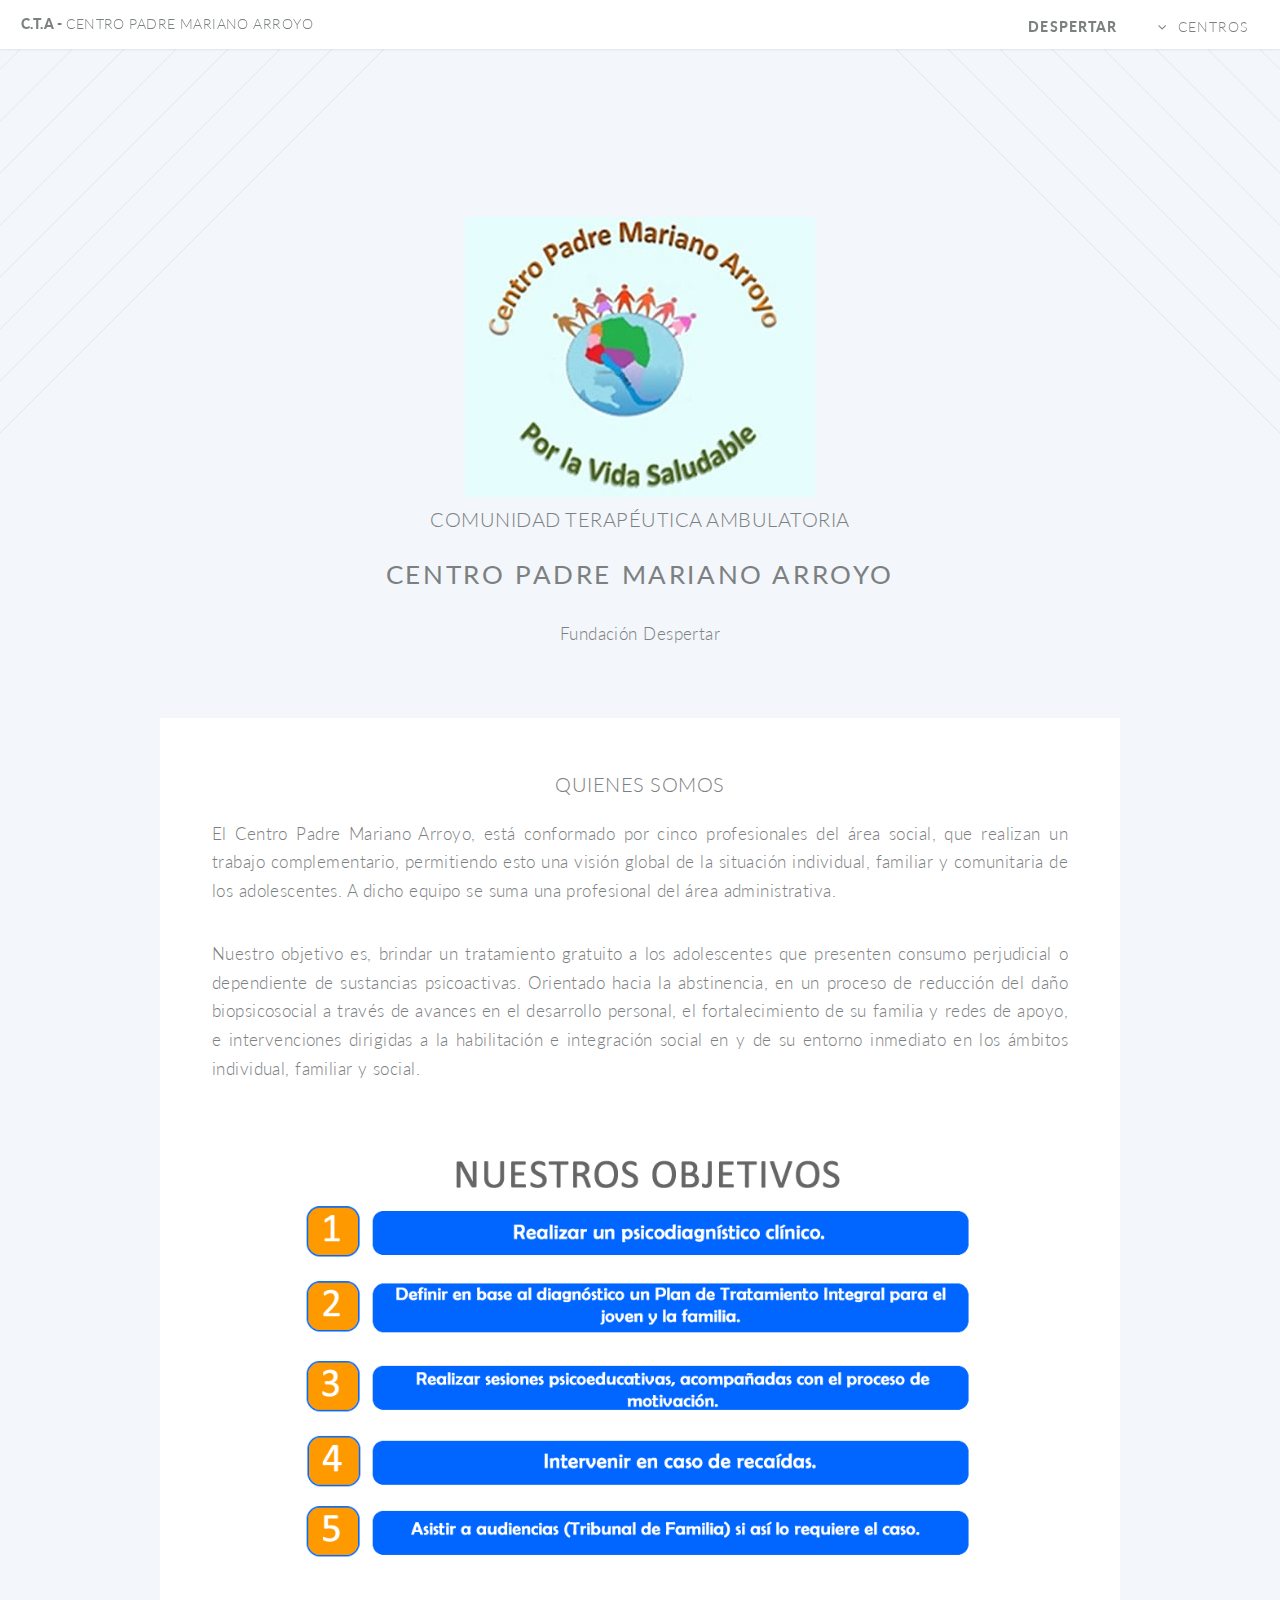
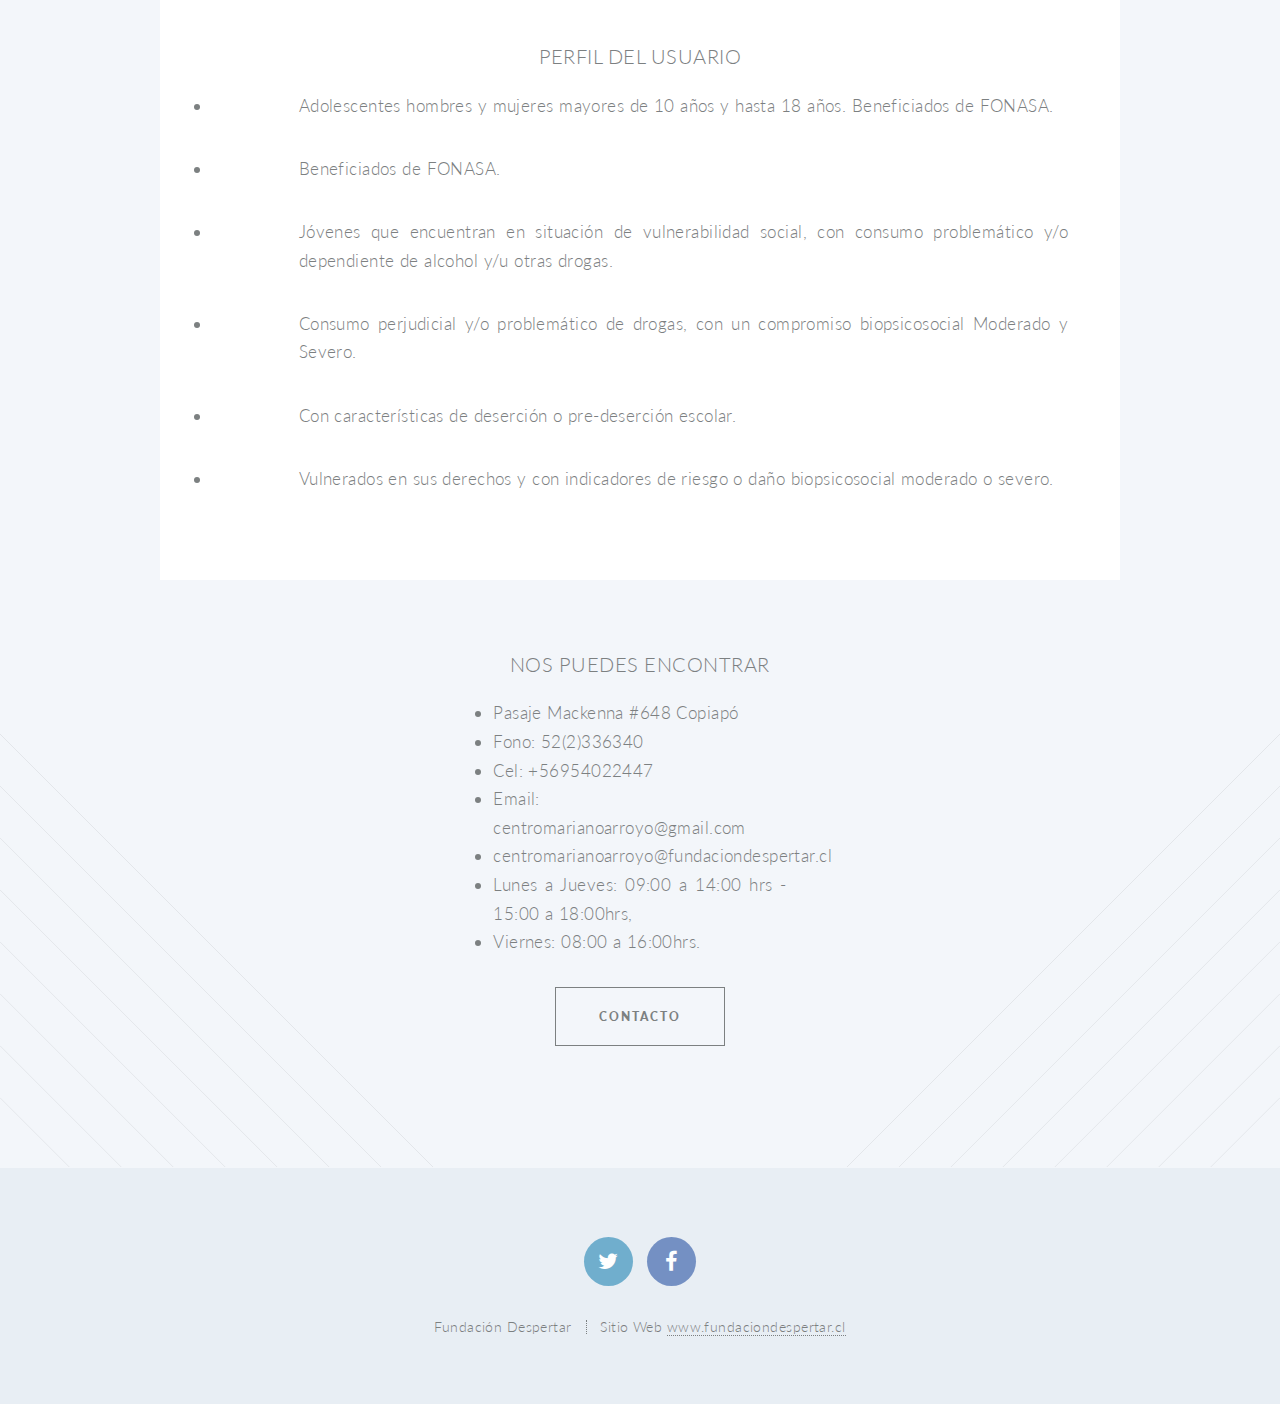
<file: centros/marianoarroyo.html>
<!DOCTYPE HTML>
<!--
	Twenty by HTML5 UP
	html5up.net | @n33co
	Free for personal and commercial use under the CCA 3.0 license (html5up.net/license)
-->
<html>
	<head>
		<title>Centro Mariano Arroyo</title>
		<meta charset="utf-8" />
		<meta name="viewport" content="width=device-width, initial-scale=1" />
		<!--[if lte IE 8]><script src="assets/js/ie/html5shiv.js"></script><![endif]-->
		<link rel="stylesheet" href="assets/css/main.css" />
		<!--[if lte IE 8]><link rel="stylesheet" href="assets/css/ie8.css" /><![endif]-->
		<!--[if lte IE 9]><link rel="stylesheet" href="assets/css/ie9.css" /><![endif]-->
	</head>
	<body class="no-sidebar">
		<div id="page-wrapper">

			<!-- Header -->
				<header id="header">
					<h1 id="logo"><a >C.T.A - <span>Centro Padre Mariano Arroyo</span></a></h1>
					<nav id="nav">
						<ul>
							<li class="current"><a href="../index.html">DESPERTAR</a></li>
							<li class="submenu">
								<a href="#">CENTROS</a>
								<ul>
									<li><a href="paifernandoariztia.html">Fernanfo Aristía</a></li>
									<li><a href="centrolicanantay.html">Licantay</a></li>
									<li><a href="marianoarroyo.html">Padre Mariano Arroyo</a></li>
									<li><a href="ctadespertar.html">Despertar</a></li>
                                    <li><a href="centroayllupura.html">Ayllupura</a></li>
									<li><a href="centromadrevictoria.html">Madre Victoria</a></li>
									<li><a href="nuevohorizonte.html">Nuevo Horizonte</a></li>
									<li><a href="ctarenacer.html">Renacer</a></li>
									
								</ul>
							</li>
							
						</ul>
					</nav>
				</header>

			<!-- Main -->
				<article id="main">

					
                   <header class="special container"> 

						<a class="image" ><img src="images/marainoarroyo1.jpg" alt="" /></a>
                      <!-- <a  class="image featured"><img src="images/pic04.jpg" /></a>-->
						<h3>Comunidad Terapéutica Ambulatoria</h3><h2><strong>Centro Padre Mariano Arroyo</strong></h2>
						<p>Fundación Despertar</p>
					</header>

					<!-- One -->
						<section class="wrapper style4 container">

							<!-- Content -->
								<div class="content">
									<section>
										
										<header>
											<h3 align="center">	quienes somos</h3>
										</header>
										<p align="justify">El Centro Padre Mariano Arroyo, está conformado por cinco profesionales del área social, que realizan un trabajo complementario, permitiendo esto una visión global de la situación individual, familiar y comunitaria de los adolescentes. A dicho equipo se suma una profesional del área administrativa.</p>
										<p align="justify">Nuestro objetivo es, brindar un tratamiento gratuito a los adolescentes que presenten consumo perjudicial o dependiente de sustancias psicoactivas. Orientado hacia la abstinencia, en un proceso de reducción del daño biopsicosocial a través de avances en el desarrollo personal, el fortalecimiento de su familia y redes de apoyo, e intervenciones dirigidas a la habilitación e integración social en y de su entorno inmediato en los ámbitos individual, familiar y social. </p>
										
									</section>
                                  
                                   <a class="image featured" ><img src="images/objetivosdes3.png" /></a>
                                    
                                    <header>
											<h3 align="center">Perfil del Usuario</h3>
										</header>
                                     
				<li><p style='margin-left: 5em' align="justify">Adolescentes hombres y mujeres mayores de 10 años y hasta 18 años.
Beneficiados de FONASA.</p>			
				<li><p style='margin-left: 5em' align="justify">Beneficiados de FONASA.</p>
				<li><p style='margin-left: 5em' align="justify">Jóvenes que encuentran en situación de vulnerabilidad social, con consumo problemático y/o dependiente de alcohol y/u otras drogas.</p>
				<li><p style='margin-left: 5em' align="justify">Consumo perjudicial y/o problemático de drogas, con un compromiso biopsicosocial Moderado y Severo.</p>
                <li><p style='margin-left: 5em'>Con características de deserción o pre-deserción escolar.</p>
                <li><p style='margin-left: 5em' align="justify">Vulnerados en sus derechos y con indicadores de riesgo o daño biopsicosocial moderado o severo.</p>
                                
								</div>

						</section>

					<!-- Two -->
						<section class="wrapper style1 container special">
							<div class="row">
								<div class="4u 12u(narrower)">

								<!--<section>
										<header>
											<h3>This is Something</h3>
										</header>
										<p>Sed tristique purus vitae volutpat ultrices. Aliquam eu elit eget arcu commodo suscipit dolor nec nibh. Proin a ullamcorper elit, et sagittis turpis. Integer ut fermentum.</p>
										<footer>
											<ul class="buttons">
												<li><a href="#" class="button small">Learn More</a></li>
											</ul>
										</footer>
									</section>-->

								</div>
								<div class="4u 12u(narrower)">

									<section>
										<header>
											<h3 >Nos puedes encontrar</h3>
										</header>
                         <div align="justify" style="margin-bottom:30px">               
						<li > Pasaje Mackenna #648 Copiapó
                        <li> Fono: 52(2)336340
                        <li> Cel: +56954022447
                        <li> Email: centromarianoarroyo@gmail.com
                        <li>  centromarianoarroyo@fundaciondespertar.cl
                        <li> Lunes a Jueves: 09:00 a 14:00 hrs - 15:00 a 18:00hrs,
                        <li> Viernes: 08:00 a 16:00hrs.
                        </div>
										<footer>
											<ul class="buttons">
												<li><a href="../index.html" class="button small">Contacto</a></li>
											</ul>
										</footer>
									</section>

								</div>
								<div class="4u 12u(narrower)">

									<!--<section>
										<header>
											<h3>Probably Something</h3>
										</header>
										<p>Sed tristique purus vitae volutpat ultrices. Aliquam eu elit eget arcu commodo suscipit dolor nec nibh. Proin a ullamcorper elit, et sagittis turpis. Integer ut fermentum.</p>
										<footer>
											<ul class="buttons">
												<li><a href="#" class="button small">Learn More</a></li>
											</ul>
										</footer>
									</section>-->

								</div>
							</div>
						</section>

				</article>

			<!-- Footer -->
				<footer id="footer">

					<ul class="icons">
						<li><a href="https://twitter.com/Funda_Despertar" class="icon circle fa-twitter"><span class="label">Twitter</span></a></li>
						<li><a href="#" class="icon circle fa-facebook"><span class="label">Facebook</span></a></li>
					</ul>

					<ul class="copyright">
						<li>Fundación Despertar</li><li>Sitio Web <a href="../index.html">www.fundaciondespertar.cl</a></li>
					</ul>

				</footer>

		</div>

		<!-- Scripts -->
			<script src="assets/js/jquery.min.js"></script>
			<script src="assets/js/jquery.dropotron.min.js"></script>
			<script src="assets/js/jquery.scrolly.min.js"></script>
			<script src="assets/js/jquery.scrollgress.min.js"></script>
			<script src="assets/js/skel.min.js"></script>
			<script src="assets/js/util.js"></script>
			<!--[if lte IE 8]><script src="assets/js/ie/respond.min.js"></script><![endif]-->
			<script src="assets/js/main.js"></script>

	</body>
</html>
</file>
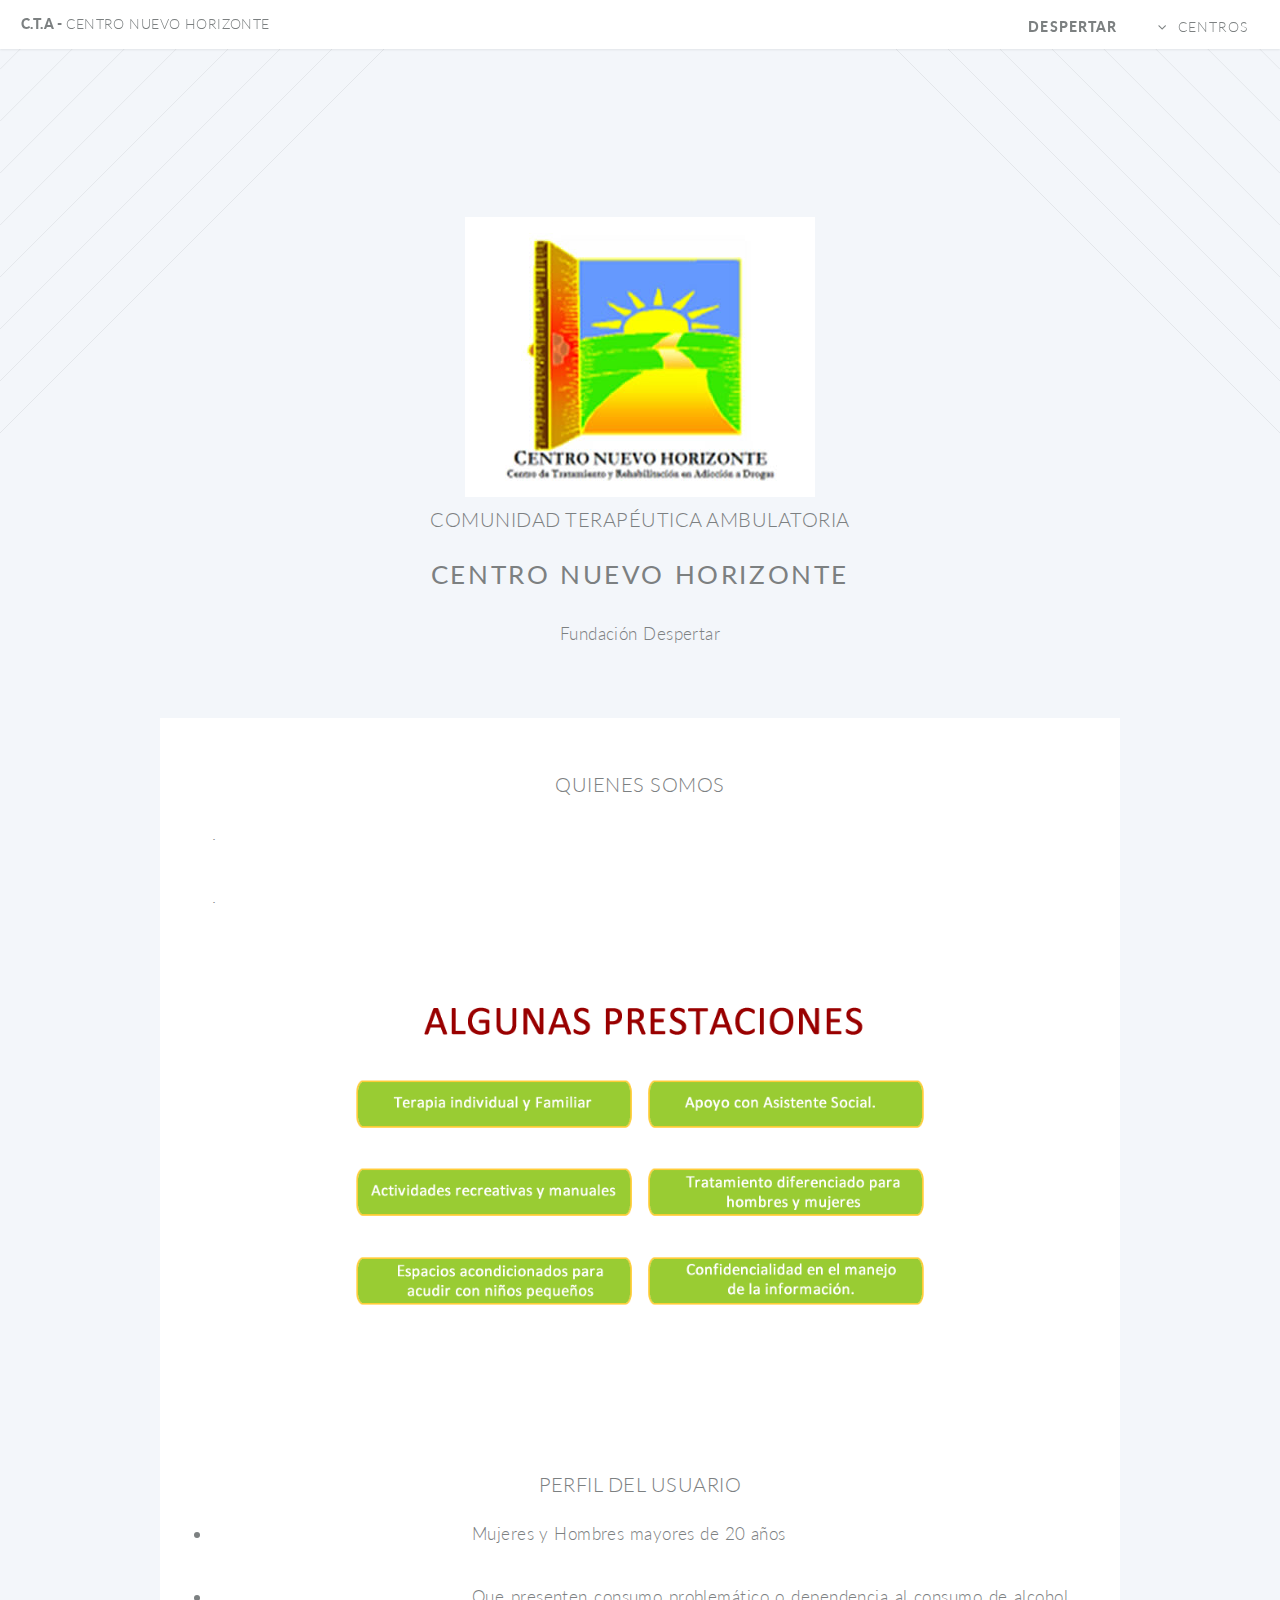
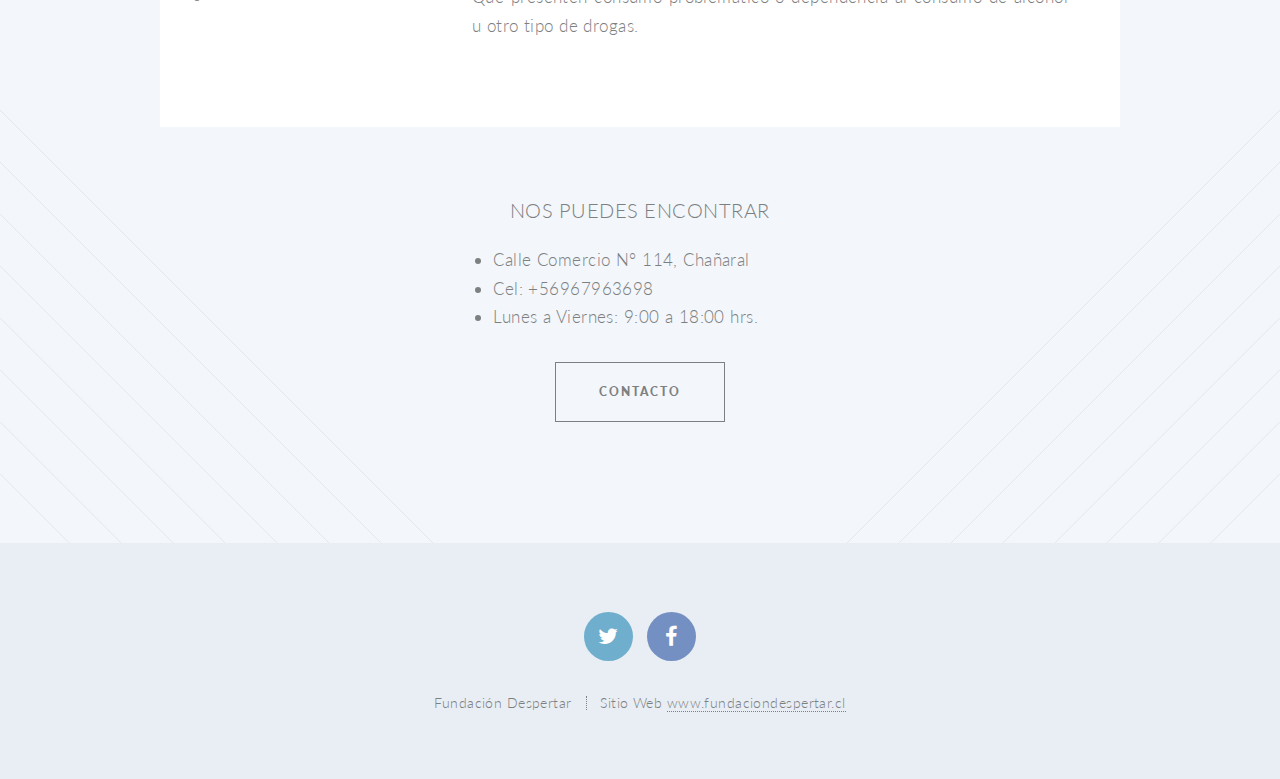
<file: centros/nuevohorizonte.html>
<!DOCTYPE HTML>
<!--
	Twenty by HTML5 UP
	html5up.net | @n33co
	Free for personal and commercial use under the CCA 3.0 license (html5up.net/license)
-->
<html>
	<head>
		<title>Centro Nuevo Horizonte</title>
		<meta charset="utf-8" />
		<meta name="viewport" content="width=device-width, initial-scale=1" />
		<!--[if lte IE 8]><script src="assets/js/ie/html5shiv.js"></script><![endif]-->
		<link rel="stylesheet" href="assets/css/main.css" />
		<!--[if lte IE 8]><link rel="stylesheet" href="assets/css/ie8.css" /><![endif]-->
		<!--[if lte IE 9]><link rel="stylesheet" href="assets/css/ie9.css" /><![endif]-->
	</head>
	<body class="no-sidebar">
		<div id="page-wrapper">

			<!-- Header -->
				<header id="header">
					<h1 id="logo"><a >C.T.A - <span>Centro Nuevo Horizonte</span></a></h1>
					<nav id="nav">
						<ul>
							<li class="current"><a href="../index.html">DESPERTAR</a></li>
							<li class="submenu">
								<a href="#">CENTROS</a>
								<ul>
									<li><a href="paifernandoariztia.html">Fernanfo Aristía</a></li>
									<li><a href="centrolicanantay.html">Licantay</a></li>
									<li><a href="marianoarroyo.html">Padre Mariano Arroyo</a></li>
									<li><a href="ctadespertar.html">Despertar</a></li>
                                    <li><a href="centroayllupura.html">Ayllupura</a></li>
									<li><a href="centromadrevictoria.html">Madre Victoria</a></li>
									<li><a href="nuevohorizonte.html">Nuevo Horizonte</a></li>
									<li><a href="ctarenacer.html">Renacer</a></li>
									
								</ul>
							</li>
							
						</ul>
					</nav>
				</header>

			<!-- Main -->
				<article id="main">

					
                   <header class="special container"> 

						<a class="image" ><img src="images/nuevohorizonte.jpg" alt="" /></a>
                      <!-- <a  class="image featured"><img src="images/pic04.jpg" /></a>-->
						<h3>Comunidad Terapéutica Ambulatoria </h3><h2><strong>Centro Nuevo Horizonte</strong></h2>
						<p>Fundación Despertar</p>
					</header>

					<!-- One -->
						<section class="wrapper style4 container">

							<!-- Content -->
								<div class="content">
									<section>
										
										<header>
											<h3 align="center">	quienes somos</h3>
										</header>
										<p align="justify">.</p>
                                        
										<p align="justify"></p>
                                        
                                    <p align="justify">.</p>
										
									</section>
                                    
                                    <a class="image featured" ><img src="images/prestaciones7.png" /></a>
                                    
                                    <header>
											<h3 align="center">Perfil del Usuario</h3>
										</header>
                                     
				<li><p style='margin-left: 15em' align="justify"> Mujeres y  Hombres mayores de 20 años</p>
				<li><p style='margin-left: 15em' align="justify"> Que presenten consumo problemático o dependencia al consumo de  alcohol  u otro tipo de  drogas.</p>
			
                
                                
								</div>

						</section>

					<!-- Two -->
						<section class="wrapper style1 container special">
							<div class="row">
								<div class="4u 12u(narrower)">

								<!--<section>
										<header>
											<h3>This is Something</h3>
										</header>
										<p>Sed tristique purus vitae volutpat ultrices. Aliquam eu elit eget arcu commodo suscipit dolor nec nibh. Proin a ullamcorper elit, et sagittis turpis. Integer ut fermentum.</p>
										<footer>
											<ul class="buttons">
												<li><a href="#" class="button small">Learn More</a></li>
											</ul>
										</footer>
									</section>-->

								</div>
								<div class="4u 12u(narrower)">

									<section>
										<header>
											<h3 >Nos puedes encontrar</h3>
										</header>
                         <div align="justify" style="margin-bottom:30px">               
						<li > Calle Comercio N° 114, Chañaral
                        <li> Cel: +56967963698
                        <li> Lunes a Viernes: 9:00 a 18:00 hrs.
                  
                        </div>
										<footer>
											<ul class="buttons">
												<li><a href="../index.html" class="button small">Contacto</a></li>
											</ul>
										</footer>
									</section>

								</div>
								<div class="4u 12u(narrower)">

									<!--<section>
										<header>
											<h3>Probably Something</h3>
										</header>
										<p>Sed tristique purus vitae volutpat ultrices. Aliquam eu elit eget arcu commodo suscipit dolor nec nibh. Proin a ullamcorper elit, et sagittis turpis. Integer ut fermentum.</p>
										<footer>
											<ul class="buttons">
												<li><a href="#" class="button small">Learn More</a></li>
											</ul>
										</footer>
									</section>-->

								</div>
							</div>
						</section>

				</article>

			<!-- Footer -->
				<footer id="footer">

					<ul class="icons">
						<li><a href="https://twitter.com/Funda_Despertar" class="icon circle fa-twitter"><span class="label">Twitter</span></a></li>
						<li><a href="#" class="icon circle fa-facebook"><span class="label">Facebook</span></a></li>
					</ul>

					<ul class="copyright">
						<li>Fundación Despertar</li><li>Sitio Web <a href="../index.html">www.fundaciondespertar.cl</a></li>
					</ul>

				</footer>

		</div>

		<!-- Scripts -->
			<script src="assets/js/jquery.min.js"></script>
			<script src="assets/js/jquery.dropotron.min.js"></script>
			<script src="assets/js/jquery.scrolly.min.js"></script>
			<script src="assets/js/jquery.scrollgress.min.js"></script>
			<script src="assets/js/skel.min.js"></script>
			<script src="assets/js/util.js"></script>
			<!--[if lte IE 8]><script src="assets/js/ie/respond.min.js"></script><![endif]-->
			<script src="assets/js/main.js"></script>

	</body>
</html>
</file>
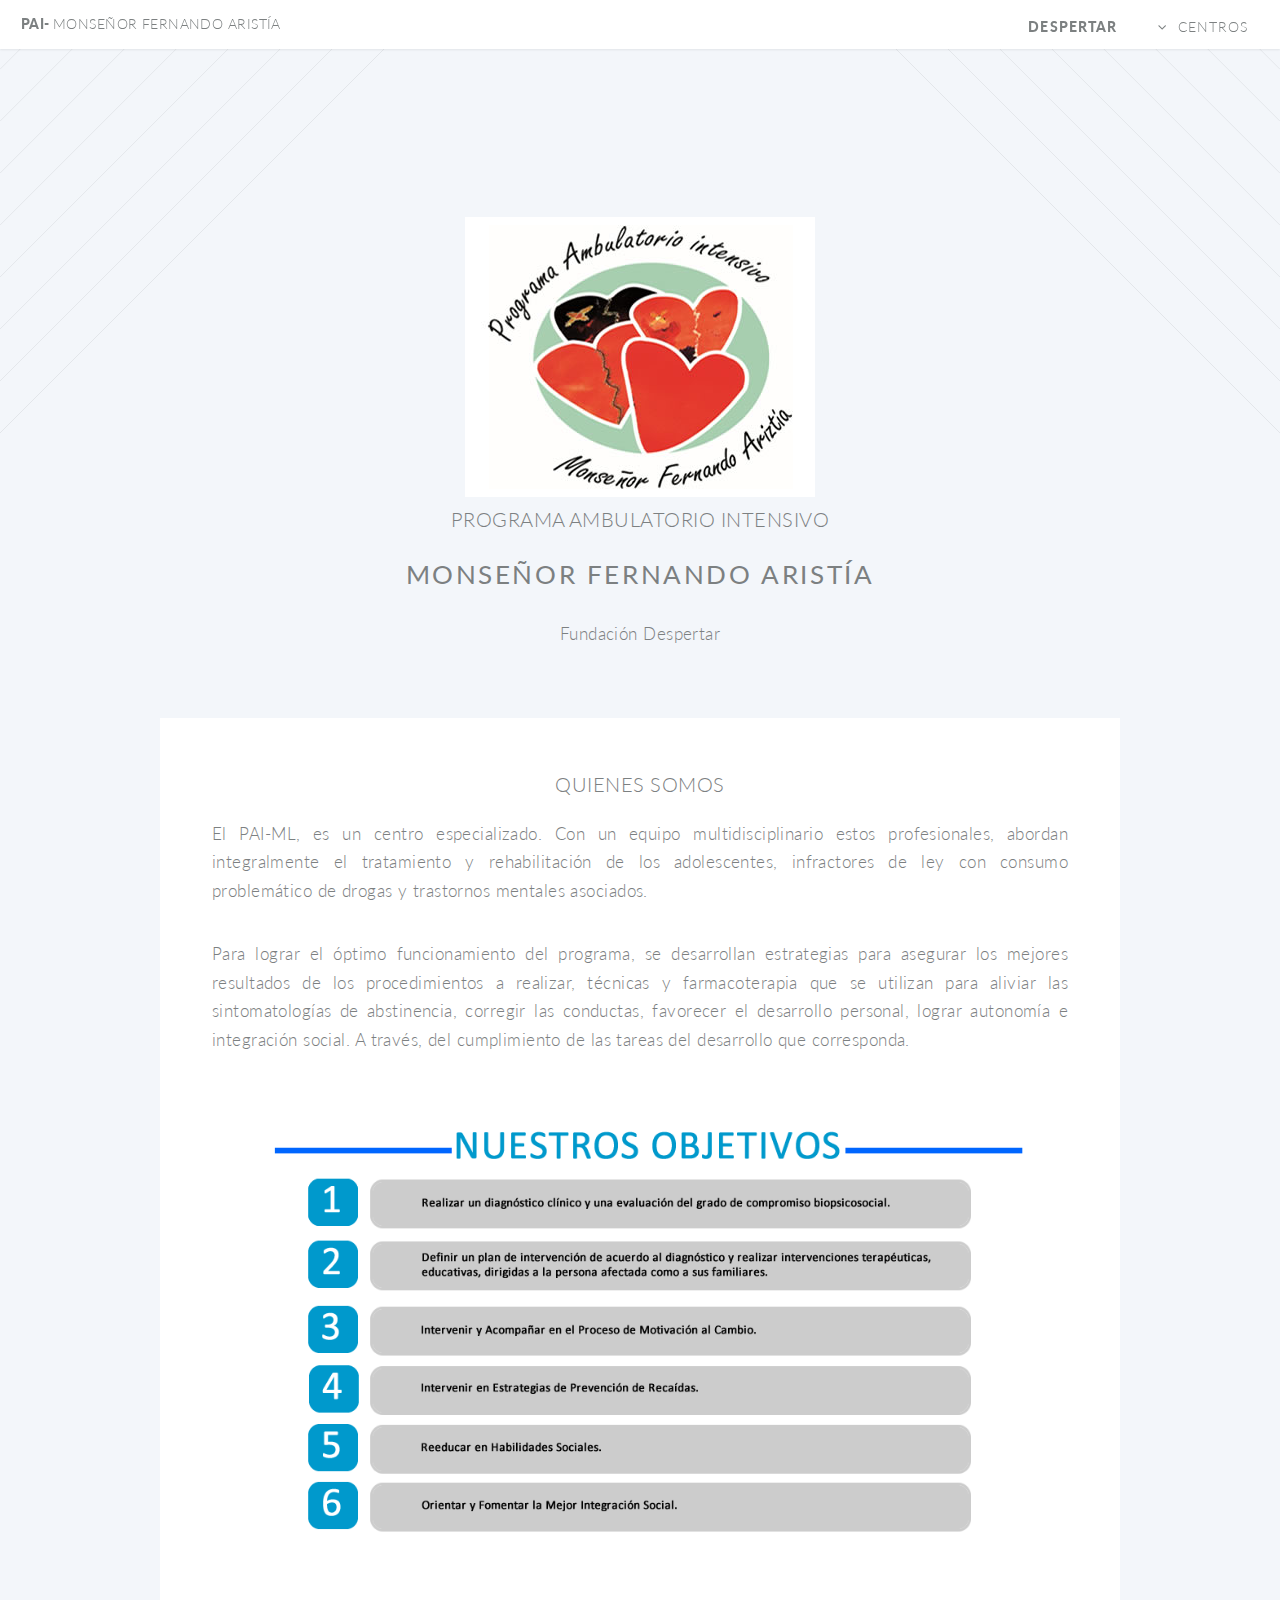
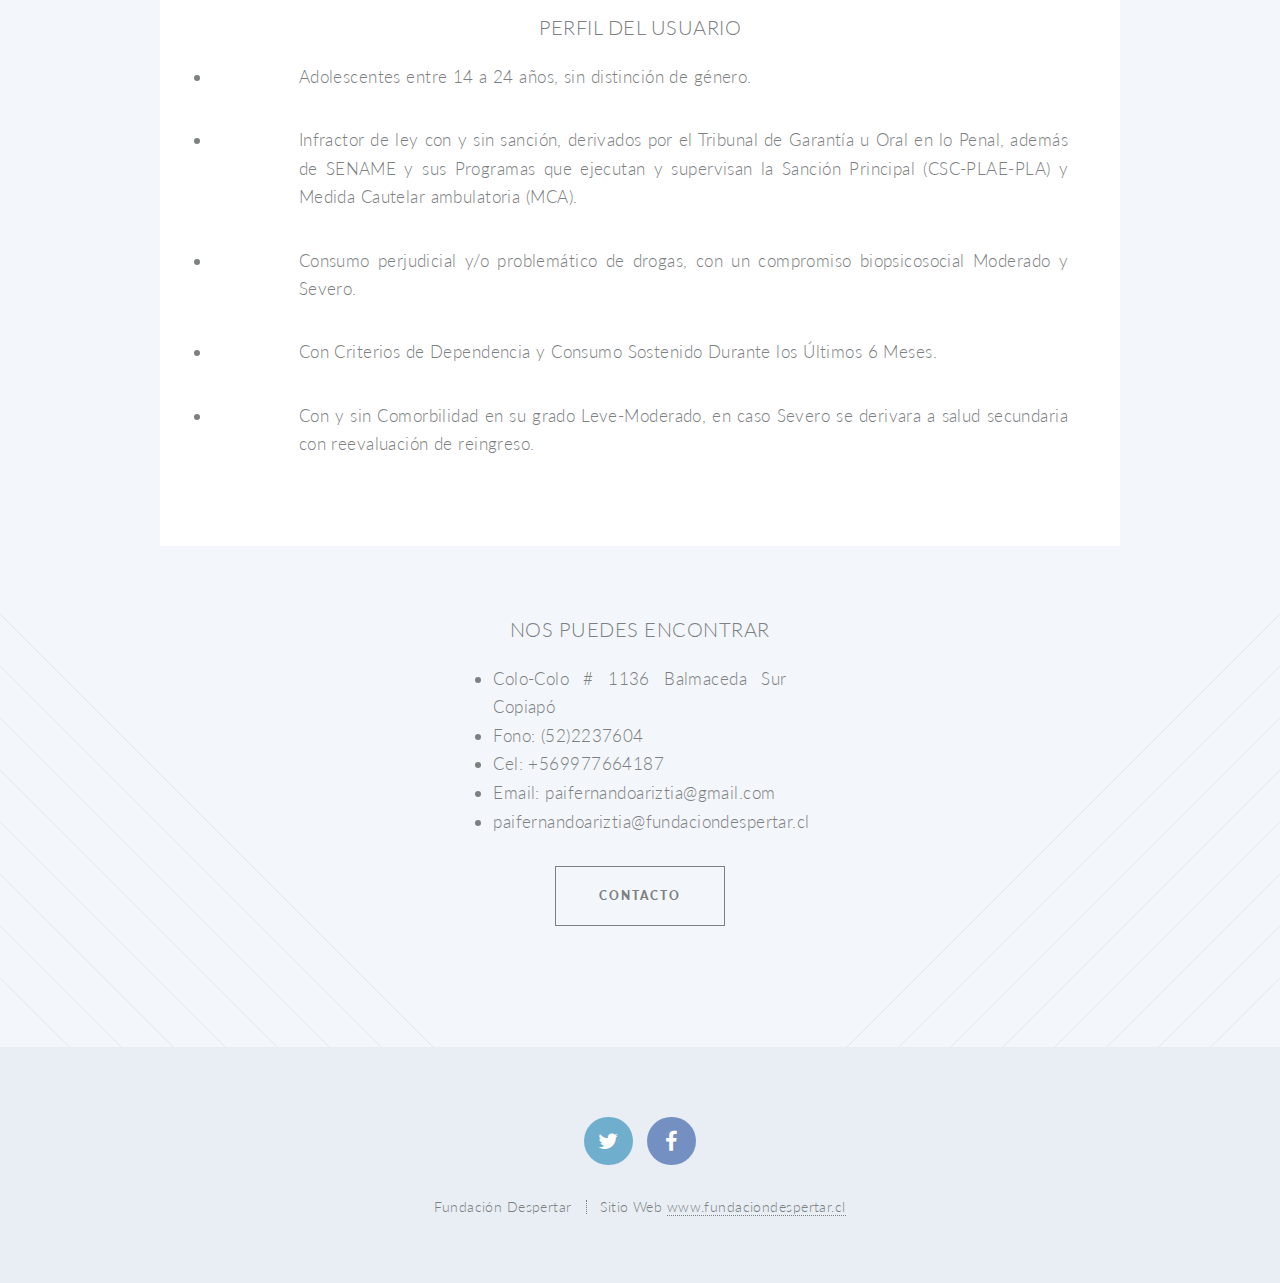
<file: centros/paifernandoariztia.html>
<!DOCTYPE HTML>
<!--
	Twenty by HTML5 UP
	html5up.net | @n33co
	Free for personal and commercial use under the CCA 3.0 license (html5up.net/license)
-->
<html>
	<head>
		<title>Centro Monseñor Fernando Aristía</title>
		<meta charset="utf-8" />
		<meta name="viewport" content="width=device-width, initial-scale=1" />
		<!--[if lte IE 8]><script src="assets/js/ie/html5shiv.js"></script><![endif]-->
		<link rel="stylesheet" href="assets/css/main.css" />
		<!--[if lte IE 8]><link rel="stylesheet" href="assets/css/ie8.css" /><![endif]-->
		<!--[if lte IE 9]><link rel="stylesheet" href="assets/css/ie9.css" /><![endif]-->
	</head>
	<body class="no-sidebar">
		<div id="page-wrapper">

			<!-- Header -->
				<header id="header">
					<h1 id="logo"><a >PAI- <span>Monseñor Fernando Aristía</span></a></h1>
					<nav id="nav">
						<ul>
							<li class="current"><a href="../index.html">DESPERTAR</a></li>
							<li class="submenu">
								<a href="#">CENTROS</a>
								<ul>
									<li><a href="paifernandoariztia.html">Fernanfo Aristía</a></li>
									<li><a href="centrolicanantay.html">Licantay</a></li>
									<li><a href="marianoarroyo.html">Padre Mariano Arroyo</a></li>
									<li><a href="ctadespertar.html">Despertar</a></li>
                                    <li><a href="centroayllupura.html">Ayllupura</a></li>
									<li><a href="centromadrevictoria.html">Madre Victoria</a></li>
									<li><a href="nurvohorizonte.html">Nuevo Horizonte</a></li>
									<li><a href="ctarenacer.html">Renacer</a></li>
									
								</ul>
							</li>
							
						</ul>
					</nav>
				</header>

			<!-- Main -->
				<article id="main">

					
                   <header class="special container"> 

						<a class="image" ><img src="images/centroferenandoariztia.jpg" alt="" /></a>
                      <!-- <a  class="image featured"><img src="images/pic04.jpg" /></a>-->
						<h3>Programa Ambulatorio Intensivo </h3><h2><strong>Monseñor Fernando Aristía</strong></h2>
						<p>Fundación Despertar</p>
					</header>

					<!-- One -->
						<section class="wrapper style4 container">

							<!-- Content -->
								<div class="content">
									<section>
										
										<header>
											<h3 align="center">	quienes somos</h3>
										</header>
										<p align="justify">El PAI-ML, es un centro especializado. Con un equipo multidisciplinario estos profesionales, abordan integralmente el tratamiento y rehabilitación de los adolescentes, infractores de ley con consumo problemático de drogas y trastornos mentales asociados.</p>
										<p align="justify">Para lograr el óptimo funcionamiento del programa, se desarrollan estrategias para asegurar los mejores resultados de los procedimientos a realizar, técnicas y farmacoterapia que se utilizan para aliviar las sintomatologías de abstinencia, corregir las conductas, favorecer el desarrollo personal, lograr autonomía e integración social. A través, del cumplimiento de las tareas del desarrollo que corresponda. </p>
										
									</section>
                                    
                                    <a class="image featured" ><img src="images/objetivos1.png" /></a>
                                    
                                    <header>
											<h3 align="center">Perfil del Usuario</h3>
										</header>
                                     
				<li><p style='margin-left: 5em' align="justify"> Adolescentes entre 14 a 24 años, sin distinción de género.</p>
				<li><p style='margin-left: 5em' align="justify">Infractor de ley con y sin sanción, derivados por el Tribunal de Garantía  u Oral en lo Penal, además de SENAME  y sus Programas que ejecutan y supervisan la Sanción Principal (CSC-PLAE-PLA) y Medida Cautelar ambulatoria (MCA).</p>
				<li><p style='margin-left: 5em' align="justify">Consumo perjudicial y/o problemático de drogas, con un compromiso biopsicosocial Moderado y Severo.</p>
                <li><p style='margin-left: 5em'>Con Criterios de Dependencia y Consumo Sostenido Durante los Últimos 6 Meses.</p>
                <li><p style='margin-left: 5em' align="justify">Con y sin Comorbilidad en su grado Leve-Moderado, en caso Severo se derivara a salud secundaria con reevaluación de reingreso.</p>
                                
								</div>

						</section>

					<!-- Two -->
						<section class="wrapper style1 container special">
							<div class="row">
								<div class="4u 12u(narrower)">

								<!--<section>
										<header>
											<h3>This is Something</h3>
										</header>
										<p>Sed tristique purus vitae volutpat ultrices. Aliquam eu elit eget arcu commodo suscipit dolor nec nibh. Proin a ullamcorper elit, et sagittis turpis. Integer ut fermentum.</p>
										<footer>
											<ul class="buttons">
												<li><a href="#" class="button small">Learn More</a></li>
											</ul>
										</footer>
									</section>-->

								</div>
								<div class="4u 12u(narrower)">

									<section>
										<header>
											<h3 >Nos puedes encontrar</h3>
										</header>
                         <div align="justify" style="margin-bottom:30px">               
						<li > Colo-Colo # 1136 Balmaceda Sur Copiapó
                        <li> Fono: (52)2237604
                        <li> Cel: +569977664187
                        <li> Email: paifernandoariztia@gmail.com
                        <li>  paifernandoariztia@fundaciondespertar.cl
                        </div>
										<footer>
											<ul class="buttons">
												<li><a href="../index.html" class="button small">Contacto</a></li>
											</ul>
										</footer>
									</section>

								</div>
								<div class="4u 12u(narrower)">

									<!--<section>
										<header>
											<h3>Probably Something</h3>
										</header>
										<p>Sed tristique purus vitae volutpat ultrices. Aliquam eu elit eget arcu commodo suscipit dolor nec nibh. Proin a ullamcorper elit, et sagittis turpis. Integer ut fermentum.</p>
										<footer>
											<ul class="buttons">
												<li><a href="#" class="button small">Learn More</a></li>
											</ul>
										</footer>
									</section>-->

								</div>
							</div>
						</section>

				</article>

			<!-- Footer -->
				<footer id="footer">

					<ul class="icons">
						<li><a href="https://twitter.com/Funda_Despertar" class="icon circle fa-twitter"><span class="label">Twitter</span></a></li>
						<li><a href="#" class="icon circle fa-facebook"><span class="label">Facebook</span></a></li>
					</ul>

					<ul class="copyright">
						<li>Fundación Despertar</li><li>Sitio Web <a href="../index.html">www.fundaciondespertar.cl</a></li>
					</ul>

				</footer>

		</div>

		<!-- Scripts -->
			<script src="assets/js/jquery.min.js"></script>
			<script src="assets/js/jquery.dropotron.min.js"></script>
			<script src="assets/js/jquery.scrolly.min.js"></script>
			<script src="assets/js/jquery.scrollgress.min.js"></script>
			<script src="assets/js/skel.min.js"></script>
			<script src="assets/js/util.js"></script>
			<!--[if lte IE 8]><script src="assets/js/ie/respond.min.js"></script><![endif]-->
			<script src="assets/js/main.js"></script>

	</body>
</html>
</file>
<file: centros/assets/css/ie8.css>
/*
	Twenty by HTML5 UP
	html5up.net | @n33co
	Free for personal and commercial use under the CCA 3.0 license (html5up.net/license)
*/

/* Section/Article */

	section > .last-child, section.last-child,
	article > .last-child,
	article.last-child {
		margin-bottom: 0;
	}

/* Banner */

	#banner {
		background-image: url("../../images/banner.jpg");
		background-repeat: no-repeat;
		background-size: cover;
		background-position: auto;
		-ms-behavior: url("assets/js/ie/backgroundsize.min.htc");
	}

		#banner .inner {
			background: #341b2b;
		}

/* CTA */

	#cta {
		background-image: url("../../images/banner.jpg");
		background-repeat: no-repeat;
		background-size: cover;
		background-position: auto;
		-ms-behavior: url("assets/js/ie/backgroundsize.min.htc");
	}
</file>
<file: centros/assets/css/ie9.css>
/*
	Twenty by HTML5 UP
	html5up.net | @n33co
	Free for personal and commercial use under the CCA 3.0 license (html5up.net/license)
*/

/* Banner */

	#banner .inner {
		opacity: 1.0;
	}
</file>
<file: centros/assets/css/main.css>
@import url("font-awesome.min.css");
@import url("http://fonts.googleapis.com/css?family=Lato:300,400,900");

/*
	Twenty by HTML5 UP
	html5up.net | @n33co
	Free for personal and commercial use under the CCA 3.0 license (html5up.net/license)
*/

/* Reset */

	html, body, div, span, applet, object, iframe, h1, h2, h3, h4, h5, h6, p, blockquote, pre, a, abbr, acronym, address, big, cite, code, del, dfn, em, img, ins, kbd, q, s, samp, small, strike, strong, sub, sup, tt, var, b, u, i, center, dl, dt, dd, ol, ul, li, fieldset, form, label, legend, table, caption, tbody, tfoot, thead, tr, th, td, article, aside, canvas, details, embed, figure, figcaption, footer, header, hgroup, menu, nav, output, ruby, section, summary, time, mark, audio, video {
		margin: 0;
		padding: 0;
		border: 0;
		font-size: 100%;
		font: inherit;
		vertical-align: baseline;
	}

	article, aside, details, figcaption, figure, footer, header, hgroup, menu, nav, section {
		display: block;
	}

	body {
		line-height: 1;
	}

	ol, ul {
		list-style: none;
	}

	blockquote, q {
		quotes: none;
	}

	blockquote:before, blockquote:after, q:before, q:after {
		content: '';
		content: none;
	}

	table {
		border-collapse: collapse;
		border-spacing: 0;
	}

	body {
		-webkit-text-size-adjust: none;
	}

/* Box Model */

	*, *:before, *:after {
		-moz-box-sizing: border-box;
		-webkit-box-sizing: border-box;
		box-sizing: border-box;
	}

/* Containers */

	.container {
		margin-left: auto;
		margin-right: auto;
	}

	.container.\31 25\25 {
		width: 100%;
		max-width: 1750px;
		min-width: 1400px;
	}

	.container.\37 5\25 {
		width: 1050px;
	}

	.container.\35 0\25 {
		width: 700px;
	}

	.container.\32 5\25 {
		width: 350px;
	}

	.container {
		width: 1400px;
	}

	@media screen and (max-width: 1680px) {

		.container.\31 25\25 {
			width: 100%;
			max-width: 1500px;
			min-width: 1200px;
		}

		.container.\37 5\25 {
			width: 900px;
		}

		.container.\35 0\25 {
			width: 600px;
		}

		.container.\32 5\25 {
			width: 300px;
		}

		.container {
			width: 1200px;
		}

	}

	@media screen and (max-width: 1280px) {

		.container.\31 25\25 {
			width: 100%;
			max-width: 1200px;
			min-width: 960px;
		}

		.container.\37 5\25 {
			width: 720px;
		}

		.container.\35 0\25 {
			width: 480px;
		}

		.container.\32 5\25 {
			width: 240px;
		}

		.container {
			width: 960px;
		}

	}

	@media screen and (max-width: 980px) {

		.container.\31 25\25 {
			width: 100%;
			max-width: 118.75%;
			min-width: 95%;
		}

		.container.\37 5\25 {
			width: 71.25%;
		}

		.container.\35 0\25 {
			width: 47.5%;
		}

		.container.\32 5\25 {
			width: 23.75%;
		}

		.container {
			width: 95%;
		}

	}

	@media screen and (max-width: 840px) {

		.container.\31 25\25 {
			width: 100%;
			max-width: 118.75%;
			min-width: 95%;
		}

		.container.\37 5\25 {
			width: 71.25%;
		}

		.container.\35 0\25 {
			width: 47.5%;
		}

		.container.\32 5\25 {
			width: 23.75%;
		}

		.container {
			width: 95% !important;
		}

	}

	@media screen and (max-width: 736px) {

		.container.\31 25\25 {
			width: 100%;
			max-width: 125%;
			min-width: 100%;
		}

		.container.\37 5\25 {
			width: 75%;
		}

		.container.\35 0\25 {
			width: 50%;
		}

		.container.\32 5\25 {
			width: 25%;
		}

		.container {
			width: 100% !important;
		}

	}

/* Grid */

	.row {
		border-bottom: solid 1px transparent;
		-moz-box-sizing: border-box;
		-webkit-box-sizing: border-box;
		box-sizing: border-box;
	}

	.row > * {
		float: left;
		-moz-box-sizing: border-box;
		-webkit-box-sizing: border-box;
		box-sizing: border-box;
	}

	.row:after, .row:before {
		content: '';
		display: block;
		clear: both;
		height: 0;
	}

	.row.uniform > * > :first-child {
		margin-top: 0;
	}

	.row.uniform > * > :last-child {
		margin-bottom: 0;
	}

	.row.\30 \25 > * {
		padding: 0px 0 0 0px;
	}

	.row.\30 \25 {
		margin: 0px 0 -1px 0px;
	}

	.row.uniform.\30 \25 > * {
		padding: 0px 0 0 0px;
	}

	.row.uniform.\30 \25 {
		margin: 0px 0 -1px 0px;
	}

	.row > * {
		padding: 50px 0 0 50px;
	}

	.row {
		margin: -50px 0 -1px -50px;
	}

	.row.uniform > * {
		padding: 50px 0 0 50px;
	}

	.row.uniform {
		margin: -50px 0 -1px -50px;
	}

	.row.\32 00\25 > * {
		padding: 100px 0 0 100px;
	}

	.row.\32 00\25 {
		margin: -100px 0 -1px -100px;
	}

	.row.uniform.\32 00\25 > * {
		padding: 100px 0 0 100px;
	}

	.row.uniform.\32 00\25 {
		margin: -100px 0 -1px -100px;
	}

	.row.\31 50\25 > * {
		padding: 75px 0 0 75px;
	}

	.row.\31 50\25 {
		margin: -75px 0 -1px -75px;
	}

	.row.uniform.\31 50\25 > * {
		padding: 75px 0 0 75px;
	}

	.row.uniform.\31 50\25 {
		margin: -75px 0 -1px -75px;
	}

	.row.\35 0\25 > * {
		padding: 25px 0 0 25px;
	}

	.row.\35 0\25 {
		margin: -25px 0 -1px -25px;
	}

	.row.uniform.\35 0\25 > * {
		padding: 25px 0 0 25px;
	}

	.row.uniform.\35 0\25 {
		margin: -25px 0 -1px -25px;
	}

	.row.\32 5\25 > * {
		padding: 12.5px 0 0 12.5px;
	}

	.row.\32 5\25 {
		margin: -12.5px 0 -1px -12.5px;
	}

	.row.uniform.\32 5\25 > * {
		padding: 12.5px 0 0 12.5px;
	}

	.row.uniform.\32 5\25 {
		margin: -12.5px 0 -1px -12.5px;
	}

	.\31 2u, .\31 2u\24 {
		width: 100%;
		clear: none;
		margin-left: 0;
	}

	.\31 1u, .\31 1u\24 {
		width: 91.6666666667%;
		clear: none;
		margin-left: 0;
	}

	.\31 0u, .\31 0u\24 {
		width: 83.3333333333%;
		clear: none;
		margin-left: 0;
	}

	.\39 u, .\39 u\24 {
		width: 75%;
		clear: none;
		margin-left: 0;
	}

	.\38 u, .\38 u\24 {
		width: 66.6666666667%;
		clear: none;
		margin-left: 0;
	}

	.\37 u, .\37 u\24 {
		width: 58.3333333333%;
		clear: none;
		margin-left: 0;
	}

	.\36 u, .\36 u\24 {
		width: 50%;
		clear: none;
		margin-left: 0;
	}

	.\35 u, .\35 u\24 {
		width: 41.6666666667%;
		clear: none;
		margin-left: 0;
	}

	.\34 u, .\34 u\24 {
		width: 33.3333333333%;
		clear: none;
		margin-left: 0;
	}

	.\33 u, .\33 u\24 {
		width: 25%;
		clear: none;
		margin-left: 0;
	}

	.\32 u, .\32 u\24 {
		width: 16.6666666667%;
		clear: none;
		margin-left: 0;
	}

	.\31 u, .\31 u\24 {
		width: 8.3333333333%;
		clear: none;
		margin-left: 0;
	}

	.\31 2u\24 + *,
	.\31 1u\24 + *,
	.\31 0u\24 + *,
	.\39 u\24 + *,
	.\38 u\24 + *,
	.\37 u\24 + *,
	.\36 u\24 + *,
	.\35 u\24 + *,
	.\34 u\24 + *,
	.\33 u\24 + *,
	.\32 u\24 + *,
	.\31 u\24 + * {
		clear: left;
	}

	.\-11u {
		margin-left: 91.66667%;
	}

	.\-10u {
		margin-left: 83.33333%;
	}

	.\-9u {
		margin-left: 75%;
	}

	.\-8u {
		margin-left: 66.66667%;
	}

	.\-7u {
		margin-left: 58.33333%;
	}

	.\-6u {
		margin-left: 50%;
	}

	.\-5u {
		margin-left: 41.66667%;
	}

	.\-4u {
		margin-left: 33.33333%;
	}

	.\-3u {
		margin-left: 25%;
	}

	.\-2u {
		margin-left: 16.66667%;
	}

	.\-1u {
		margin-left: 8.33333%;
	}

	@media screen and (max-width: 1680px) {

		.row > * {
			padding: 40px 0 0 40px;
		}

		.row {
			margin: -40px 0 -1px -40px;
		}

		.row.uniform > * {
			padding: 40px 0 0 40px;
		}

		.row.uniform {
			margin: -40px 0 -1px -40px;
		}

		.row.\32 00\25 > * {
			padding: 80px 0 0 80px;
		}

		.row.\32 00\25 {
			margin: -80px 0 -1px -80px;
		}

		.row.uniform.\32 00\25 > * {
			padding: 80px 0 0 80px;
		}

		.row.uniform.\32 00\25 {
			margin: -80px 0 -1px -80px;
		}

		.row.\31 50\25 > * {
			padding: 60px 0 0 60px;
		}

		.row.\31 50\25 {
			margin: -60px 0 -1px -60px;
		}

		.row.uniform.\31 50\25 > * {
			padding: 60px 0 0 60px;
		}

		.row.uniform.\31 50\25 {
			margin: -60px 0 -1px -60px;
		}

		.row.\35 0\25 > * {
			padding: 20px 0 0 20px;
		}

		.row.\35 0\25 {
			margin: -20px 0 -1px -20px;
		}

		.row.uniform.\35 0\25 > * {
			padding: 20px 0 0 20px;
		}

		.row.uniform.\35 0\25 {
			margin: -20px 0 -1px -20px;
		}

		.row.\32 5\25 > * {
			padding: 10px 0 0 10px;
		}

		.row.\32 5\25 {
			margin: -10px 0 -1px -10px;
		}

		.row.uniform.\32 5\25 > * {
			padding: 10px 0 0 10px;
		}

		.row.uniform.\32 5\25 {
			margin: -10px 0 -1px -10px;
		}

		.\31 2u\28wide\29, .\31 2u\24\28wide\29 {
			width: 100%;
			clear: none;
			margin-left: 0;
		}

		.\31 1u\28wide\29, .\31 1u\24\28wide\29 {
			width: 91.6666666667%;
			clear: none;
			margin-left: 0;
		}

		.\31 0u\28wide\29, .\31 0u\24\28wide\29 {
			width: 83.3333333333%;
			clear: none;
			margin-left: 0;
		}

		.\39 u\28wide\29, .\39 u\24\28wide\29 {
			width: 75%;
			clear: none;
			margin-left: 0;
		}

		.\38 u\28wide\29, .\38 u\24\28wide\29 {
			width: 66.6666666667%;
			clear: none;
			margin-left: 0;
		}

		.\37 u\28wide\29, .\37 u\24\28wide\29 {
			width: 58.3333333333%;
			clear: none;
			margin-left: 0;
		}

		.\36 u\28wide\29, .\36 u\24\28wide\29 {
			width: 50%;
			clear: none;
			margin-left: 0;
		}

		.\35 u\28wide\29, .\35 u\24\28wide\29 {
			width: 41.6666666667%;
			clear: none;
			margin-left: 0;
		}

		.\34 u\28wide\29, .\34 u\24\28wide\29 {
			width: 33.3333333333%;
			clear: none;
			margin-left: 0;
		}

		.\33 u\28wide\29, .\33 u\24\28wide\29 {
			width: 25%;
			clear: none;
			margin-left: 0;
		}

		.\32 u\28wide\29, .\32 u\24\28wide\29 {
			width: 16.6666666667%;
			clear: none;
			margin-left: 0;
		}

		.\31 u\28wide\29, .\31 u\24\28wide\29 {
			width: 8.3333333333%;
			clear: none;
			margin-left: 0;
		}

		.\31 2u\24\28wide\29 + *,
		.\31 1u\24\28wide\29 + *,
		.\31 0u\24\28wide\29 + *,
		.\39 u\24\28wide\29 + *,
		.\38 u\24\28wide\29 + *,
		.\37 u\24\28wide\29 + *,
		.\36 u\24\28wide\29 + *,
		.\35 u\24\28wide\29 + *,
		.\34 u\24\28wide\29 + *,
		.\33 u\24\28wide\29 + *,
		.\32 u\24\28wide\29 + *,
		.\31 u\24\28wide\29 + * {
			clear: left;
		}

		.\-11u\28wide\29 {
			margin-left: 91.66667%;
		}

		.\-10u\28wide\29 {
			margin-left: 83.33333%;
		}

		.\-9u\28wide\29 {
			margin-left: 75%;
		}

		.\-8u\28wide\29 {
			margin-left: 66.66667%;
		}

		.\-7u\28wide\29 {
			margin-left: 58.33333%;
		}

		.\-6u\28wide\29 {
			margin-left: 50%;
		}

		.\-5u\28wide\29 {
			margin-left: 41.66667%;
		}

		.\-4u\28wide\29 {
			margin-left: 33.33333%;
		}

		.\-3u\28wide\29 {
			margin-left: 25%;
		}

		.\-2u\28wide\29 {
			margin-left: 16.66667%;
		}

		.\-1u\28wide\29 {
			margin-left: 8.33333%;
		}

	}

	@media screen and (max-width: 1280px) {

		.row > * {
			padding: 40px 0 0 40px;
		}

		.row {
			margin: -40px 0 -1px -40px;
		}

		.row.uniform > * {
			padding: 40px 0 0 40px;
		}

		.row.uniform {
			margin: -40px 0 -1px -40px;
		}

		.row.\32 00\25 > * {
			padding: 80px 0 0 80px;
		}

		.row.\32 00\25 {
			margin: -80px 0 -1px -80px;
		}

		.row.uniform.\32 00\25 > * {
			padding: 80px 0 0 80px;
		}

		.row.uniform.\32 00\25 {
			margin: -80px 0 -1px -80px;
		}

		.row.\31 50\25 > * {
			padding: 60px 0 0 60px;
		}

		.row.\31 50\25 {
			margin: -60px 0 -1px -60px;
		}

		.row.uniform.\31 50\25 > * {
			padding: 60px 0 0 60px;
		}

		.row.uniform.\31 50\25 {
			margin: -60px 0 -1px -60px;
		}

		.row.\35 0\25 > * {
			padding: 20px 0 0 20px;
		}

		.row.\35 0\25 {
			margin: -20px 0 -1px -20px;
		}

		.row.uniform.\35 0\25 > * {
			padding: 20px 0 0 20px;
		}

		.row.uniform.\35 0\25 {
			margin: -20px 0 -1px -20px;
		}

		.row.\32 5\25 > * {
			padding: 10px 0 0 10px;
		}

		.row.\32 5\25 {
			margin: -10px 0 -1px -10px;
		}

		.row.uniform.\32 5\25 > * {
			padding: 10px 0 0 10px;
		}

		.row.uniform.\32 5\25 {
			margin: -10px 0 -1px -10px;
		}

		.\31 2u\28normal\29, .\31 2u\24\28normal\29 {
			width: 100%;
			clear: none;
			margin-left: 0;
		}

		.\31 1u\28normal\29, .\31 1u\24\28normal\29 {
			width: 91.6666666667%;
			clear: none;
			margin-left: 0;
		}

		.\31 0u\28normal\29, .\31 0u\24\28normal\29 {
			width: 83.3333333333%;
			clear: none;
			margin-left: 0;
		}

		.\39 u\28normal\29, .\39 u\24\28normal\29 {
			width: 75%;
			clear: none;
			margin-left: 0;
		}

		.\38 u\28normal\29, .\38 u\24\28normal\29 {
			width: 66.6666666667%;
			clear: none;
			margin-left: 0;
		}

		.\37 u\28normal\29, .\37 u\24\28normal\29 {
			width: 58.3333333333%;
			clear: none;
			margin-left: 0;
		}

		.\36 u\28normal\29, .\36 u\24\28normal\29 {
			width: 50%;
			clear: none;
			margin-left: 0;
		}

		.\35 u\28normal\29, .\35 u\24\28normal\29 {
			width: 41.6666666667%;
			clear: none;
			margin-left: 0;
		}

		.\34 u\28normal\29, .\34 u\24\28normal\29 {
			width: 33.3333333333%;
			clear: none;
			margin-left: 0;
		}

		.\33 u\28normal\29, .\33 u\24\28normal\29 {
			width: 25%;
			clear: none;
			margin-left: 0;
		}

		.\32 u\28normal\29, .\32 u\24\28normal\29 {
			width: 16.6666666667%;
			clear: none;
			margin-left: 0;
		}

		.\31 u\28normal\29, .\31 u\24\28normal\29 {
			width: 8.3333333333%;
			clear: none;
			margin-left: 0;
		}

		.\31 2u\24\28normal\29 + *,
		.\31 1u\24\28normal\29 + *,
		.\31 0u\24\28normal\29 + *,
		.\39 u\24\28normal\29 + *,
		.\38 u\24\28normal\29 + *,
		.\37 u\24\28normal\29 + *,
		.\36 u\24\28normal\29 + *,
		.\35 u\24\28normal\29 + *,
		.\34 u\24\28normal\29 + *,
		.\33 u\24\28normal\29 + *,
		.\32 u\24\28normal\29 + *,
		.\31 u\24\28normal\29 + * {
			clear: left;
		}

		.\-11u\28normal\29 {
			margin-left: 91.66667%;
		}

		.\-10u\28normal\29 {
			margin-left: 83.33333%;
		}

		.\-9u\28normal\29 {
			margin-left: 75%;
		}

		.\-8u\28normal\29 {
			margin-left: 66.66667%;
		}

		.\-7u\28normal\29 {
			margin-left: 58.33333%;
		}

		.\-6u\28normal\29 {
			margin-left: 50%;
		}

		.\-5u\28normal\29 {
			margin-left: 41.66667%;
		}

		.\-4u\28normal\29 {
			margin-left: 33.33333%;
		}

		.\-3u\28normal\29 {
			margin-left: 25%;
		}

		.\-2u\28normal\29 {
			margin-left: 16.66667%;
		}

		.\-1u\28normal\29 {
			margin-left: 8.33333%;
		}

	}

	@media screen and (max-width: 980px) {

		.row > * {
			padding: 30px 0 0 30px;
		}

		.row {
			margin: -30px 0 -1px -30px;
		}

		.row.uniform > * {
			padding: 30px 0 0 30px;
		}

		.row.uniform {
			margin: -30px 0 -1px -30px;
		}

		.row.\32 00\25 > * {
			padding: 60px 0 0 60px;
		}

		.row.\32 00\25 {
			margin: -60px 0 -1px -60px;
		}

		.row.uniform.\32 00\25 > * {
			padding: 60px 0 0 60px;
		}

		.row.uniform.\32 00\25 {
			margin: -60px 0 -1px -60px;
		}

		.row.\31 50\25 > * {
			padding: 45px 0 0 45px;
		}

		.row.\31 50\25 {
			margin: -45px 0 -1px -45px;
		}

		.row.uniform.\31 50\25 > * {
			padding: 45px 0 0 45px;
		}

		.row.uniform.\31 50\25 {
			margin: -45px 0 -1px -45px;
		}

		.row.\35 0\25 > * {
			padding: 15px 0 0 15px;
		}

		.row.\35 0\25 {
			margin: -15px 0 -1px -15px;
		}

		.row.uniform.\35 0\25 > * {
			padding: 15px 0 0 15px;
		}

		.row.uniform.\35 0\25 {
			margin: -15px 0 -1px -15px;
		}

		.row.\32 5\25 > * {
			padding: 7.5px 0 0 7.5px;
		}

		.row.\32 5\25 {
			margin: -7.5px 0 -1px -7.5px;
		}

		.row.uniform.\32 5\25 > * {
			padding: 7.5px 0 0 7.5px;
		}

		.row.uniform.\32 5\25 {
			margin: -7.5px 0 -1px -7.5px;
		}

		.\31 2u\28narrow\29, .\31 2u\24\28narrow\29 {
			width: 100%;
			clear: none;
			margin-left: 0;
		}

		.\31 1u\28narrow\29, .\31 1u\24\28narrow\29 {
			width: 91.6666666667%;
			clear: none;
			margin-left: 0;
		}

		.\31 0u\28narrow\29, .\31 0u\24\28narrow\29 {
			width: 83.3333333333%;
			clear: none;
			margin-left: 0;
		}

		.\39 u\28narrow\29, .\39 u\24\28narrow\29 {
			width: 75%;
			clear: none;
			margin-left: 0;
		}

		.\38 u\28narrow\29, .\38 u\24\28narrow\29 {
			width: 66.6666666667%;
			clear: none;
			margin-left: 0;
		}

		.\37 u\28narrow\29, .\37 u\24\28narrow\29 {
			width: 58.3333333333%;
			clear: none;
			margin-left: 0;
		}

		.\36 u\28narrow\29, .\36 u\24\28narrow\29 {
			width: 50%;
			clear: none;
			margin-left: 0;
		}

		.\35 u\28narrow\29, .\35 u\24\28narrow\29 {
			width: 41.6666666667%;
			clear: none;
			margin-left: 0;
		}

		.\34 u\28narrow\29, .\34 u\24\28narrow\29 {
			width: 33.3333333333%;
			clear: none;
			margin-left: 0;
		}

		.\33 u\28narrow\29, .\33 u\24\28narrow\29 {
			width: 25%;
			clear: none;
			margin-left: 0;
		}

		.\32 u\28narrow\29, .\32 u\24\28narrow\29 {
			width: 16.6666666667%;
			clear: none;
			margin-left: 0;
		}

		.\31 u\28narrow\29, .\31 u\24\28narrow\29 {
			width: 8.3333333333%;
			clear: none;
			margin-left: 0;
		}

		.\31 2u\24\28narrow\29 + *,
		.\31 1u\24\28narrow\29 + *,
		.\31 0u\24\28narrow\29 + *,
		.\39 u\24\28narrow\29 + *,
		.\38 u\24\28narrow\29 + *,
		.\37 u\24\28narrow\29 + *,
		.\36 u\24\28narrow\29 + *,
		.\35 u\24\28narrow\29 + *,
		.\34 u\24\28narrow\29 + *,
		.\33 u\24\28narrow\29 + *,
		.\32 u\24\28narrow\29 + *,
		.\31 u\24\28narrow\29 + * {
			clear: left;
		}

		.\-11u\28narrow\29 {
			margin-left: 91.66667%;
		}

		.\-10u\28narrow\29 {
			margin-left: 83.33333%;
		}

		.\-9u\28narrow\29 {
			margin-left: 75%;
		}

		.\-8u\28narrow\29 {
			margin-left: 66.66667%;
		}

		.\-7u\28narrow\29 {
			margin-left: 58.33333%;
		}

		.\-6u\28narrow\29 {
			margin-left: 50%;
		}

		.\-5u\28narrow\29 {
			margin-left: 41.66667%;
		}

		.\-4u\28narrow\29 {
			margin-left: 33.33333%;
		}

		.\-3u\28narrow\29 {
			margin-left: 25%;
		}

		.\-2u\28narrow\29 {
			margin-left: 16.66667%;
		}

		.\-1u\28narrow\29 {
			margin-left: 8.33333%;
		}

	}

	@media screen and (max-width: 840px) {

		.row > * {
			padding: 30px 0 0 30px;
		}

		.row {
			margin: -30px 0 -1px -30px;
		}

		.row.uniform > * {
			padding: 30px 0 0 30px;
		}

		.row.uniform {
			margin: -30px 0 -1px -30px;
		}

		.row.\32 00\25 > * {
			padding: 60px 0 0 60px;
		}

		.row.\32 00\25 {
			margin: -60px 0 -1px -60px;
		}

		.row.uniform.\32 00\25 > * {
			padding: 60px 0 0 60px;
		}

		.row.uniform.\32 00\25 {
			margin: -60px 0 -1px -60px;
		}

		.row.\31 50\25 > * {
			padding: 45px 0 0 45px;
		}

		.row.\31 50\25 {
			margin: -45px 0 -1px -45px;
		}

		.row.uniform.\31 50\25 > * {
			padding: 45px 0 0 45px;
		}

		.row.uniform.\31 50\25 {
			margin: -45px 0 -1px -45px;
		}

		.row.\35 0\25 > * {
			padding: 15px 0 0 15px;
		}

		.row.\35 0\25 {
			margin: -15px 0 -1px -15px;
		}

		.row.uniform.\35 0\25 > * {
			padding: 15px 0 0 15px;
		}

		.row.uniform.\35 0\25 {
			margin: -15px 0 -1px -15px;
		}

		.row.\32 5\25 > * {
			padding: 7.5px 0 0 7.5px;
		}

		.row.\32 5\25 {
			margin: -7.5px 0 -1px -7.5px;
		}

		.row.uniform.\32 5\25 > * {
			padding: 7.5px 0 0 7.5px;
		}

		.row.uniform.\32 5\25 {
			margin: -7.5px 0 -1px -7.5px;
		}

		.\31 2u\28narrower\29, .\31 2u\24\28narrower\29 {
			width: 100%;
			clear: none;
			margin-left: 0;
		}

		.\31 1u\28narrower\29, .\31 1u\24\28narrower\29 {
			width: 91.6666666667%;
			clear: none;
			margin-left: 0;
		}

		.\31 0u\28narrower\29, .\31 0u\24\28narrower\29 {
			width: 83.3333333333%;
			clear: none;
			margin-left: 0;
		}

		.\39 u\28narrower\29, .\39 u\24\28narrower\29 {
			width: 75%;
			clear: none;
			margin-left: 0;
		}

		.\38 u\28narrower\29, .\38 u\24\28narrower\29 {
			width: 66.6666666667%;
			clear: none;
			margin-left: 0;
		}

		.\37 u\28narrower\29, .\37 u\24\28narrower\29 {
			width: 58.3333333333%;
			clear: none;
			margin-left: 0;
		}

		.\36 u\28narrower\29, .\36 u\24\28narrower\29 {
			width: 50%;
			clear: none;
			margin-left: 0;
		}

		.\35 u\28narrower\29, .\35 u\24\28narrower\29 {
			width: 41.6666666667%;
			clear: none;
			margin-left: 0;
		}

		.\34 u\28narrower\29, .\34 u\24\28narrower\29 {
			width: 33.3333333333%;
			clear: none;
			margin-left: 0;
		}

		.\33 u\28narrower\29, .\33 u\24\28narrower\29 {
			width: 25%;
			clear: none;
			margin-left: 0;
		}

		.\32 u\28narrower\29, .\32 u\24\28narrower\29 {
			width: 16.6666666667%;
			clear: none;
			margin-left: 0;
		}

		.\31 u\28narrower\29, .\31 u\24\28narrower\29 {
			width: 8.3333333333%;
			clear: none;
			margin-left: 0;
		}

		.\31 2u\24\28narrower\29 + *,
		.\31 1u\24\28narrower\29 + *,
		.\31 0u\24\28narrower\29 + *,
		.\39 u\24\28narrower\29 + *,
		.\38 u\24\28narrower\29 + *,
		.\37 u\24\28narrower\29 + *,
		.\36 u\24\28narrower\29 + *,
		.\35 u\24\28narrower\29 + *,
		.\34 u\24\28narrower\29 + *,
		.\33 u\24\28narrower\29 + *,
		.\32 u\24\28narrower\29 + *,
		.\31 u\24\28narrower\29 + * {
			clear: left;
		}

		.\-11u\28narrower\29 {
			margin-left: 91.66667%;
		}

		.\-10u\28narrower\29 {
			margin-left: 83.33333%;
		}

		.\-9u\28narrower\29 {
			margin-left: 75%;
		}

		.\-8u\28narrower\29 {
			margin-left: 66.66667%;
		}

		.\-7u\28narrower\29 {
			margin-left: 58.33333%;
		}

		.\-6u\28narrower\29 {
			margin-left: 50%;
		}

		.\-5u\28narrower\29 {
			margin-left: 41.66667%;
		}

		.\-4u\28narrower\29 {
			margin-left: 33.33333%;
		}

		.\-3u\28narrower\29 {
			margin-left: 25%;
		}

		.\-2u\28narrower\29 {
			margin-left: 16.66667%;
		}

		.\-1u\28narrower\29 {
			margin-left: 8.33333%;
		}

	}

	@media screen and (max-width: 736px) {

		.row > * {
			padding: 30px 0 0 30px;
		}

		.row {
			margin: -30px 0 -1px -30px;
		}

		.row.uniform > * {
			padding: 30px 0 0 30px;
		}

		.row.uniform {
			margin: -30px 0 -1px -30px;
		}

		.row.\32 00\25 > * {
			padding: 60px 0 0 60px;
		}

		.row.\32 00\25 {
			margin: -60px 0 -1px -60px;
		}

		.row.uniform.\32 00\25 > * {
			padding: 60px 0 0 60px;
		}

		.row.uniform.\32 00\25 {
			margin: -60px 0 -1px -60px;
		}

		.row.\31 50\25 > * {
			padding: 45px 0 0 45px;
		}

		.row.\31 50\25 {
			margin: -45px 0 -1px -45px;
		}

		.row.uniform.\31 50\25 > * {
			padding: 45px 0 0 45px;
		}

		.row.uniform.\31 50\25 {
			margin: -45px 0 -1px -45px;
		}

		.row.\35 0\25 > * {
			padding: 15px 0 0 15px;
		}

		.row.\35 0\25 {
			margin: -15px 0 -1px -15px;
		}

		.row.uniform.\35 0\25 > * {
			padding: 15px 0 0 15px;
		}

		.row.uniform.\35 0\25 {
			margin: -15px 0 -1px -15px;
		}

		.row.\32 5\25 > * {
			padding: 7.5px 0 0 7.5px;
		}

		.row.\32 5\25 {
			margin: -7.5px 0 -1px -7.5px;
		}

		.row.uniform.\32 5\25 > * {
			padding: 7.5px 0 0 7.5px;
		}

		.row.uniform.\32 5\25 {
			margin: -7.5px 0 -1px -7.5px;
		}

		.\31 2u\28mobile\29, .\31 2u\24\28mobile\29 {
			width: 100%;
			clear: none;
			margin-left: 0;
		}

		.\31 1u\28mobile\29, .\31 1u\24\28mobile\29 {
			width: 91.6666666667%;
			clear: none;
			margin-left: 0;
		}

		.\31 0u\28mobile\29, .\31 0u\24\28mobile\29 {
			width: 83.3333333333%;
			clear: none;
			margin-left: 0;
		}

		.\39 u\28mobile\29, .\39 u\24\28mobile\29 {
			width: 75%;
			clear: none;
			margin-left: 0;
		}

		.\38 u\28mobile\29, .\38 u\24\28mobile\29 {
			width: 66.6666666667%;
			clear: none;
			margin-left: 0;
		}

		.\37 u\28mobile\29, .\37 u\24\28mobile\29 {
			width: 58.3333333333%;
			clear: none;
			margin-left: 0;
		}

		.\36 u\28mobile\29, .\36 u\24\28mobile\29 {
			width: 50%;
			clear: none;
			margin-left: 0;
		}

		.\35 u\28mobile\29, .\35 u\24\28mobile\29 {
			width: 41.6666666667%;
			clear: none;
			margin-left: 0;
		}

		.\34 u\28mobile\29, .\34 u\24\28mobile\29 {
			width: 33.3333333333%;
			clear: none;
			margin-left: 0;
		}

		.\33 u\28mobile\29, .\33 u\24\28mobile\29 {
			width: 25%;
			clear: none;
			margin-left: 0;
		}

		.\32 u\28mobile\29, .\32 u\24\28mobile\29 {
			width: 16.6666666667%;
			clear: none;
			margin-left: 0;
		}

		.\31 u\28mobile\29, .\31 u\24\28mobile\29 {
			width: 8.3333333333%;
			clear: none;
			margin-left: 0;
		}

		.\31 2u\24\28mobile\29 + *,
		.\31 1u\24\28mobile\29 + *,
		.\31 0u\24\28mobile\29 + *,
		.\39 u\24\28mobile\29 + *,
		.\38 u\24\28mobile\29 + *,
		.\37 u\24\28mobile\29 + *,
		.\36 u\24\28mobile\29 + *,
		.\35 u\24\28mobile\29 + *,
		.\34 u\24\28mobile\29 + *,
		.\33 u\24\28mobile\29 + *,
		.\32 u\24\28mobile\29 + *,
		.\31 u\24\28mobile\29 + * {
			clear: left;
		}

		.\-11u\28mobile\29 {
			margin-left: 91.66667%;
		}

		.\-10u\28mobile\29 {
			margin-left: 83.33333%;
		}

		.\-9u\28mobile\29 {
			margin-left: 75%;
		}

		.\-8u\28mobile\29 {
			margin-left: 66.66667%;
		}

		.\-7u\28mobile\29 {
			margin-left: 58.33333%;
		}

		.\-6u\28mobile\29 {
			margin-left: 50%;
		}

		.\-5u\28mobile\29 {
			margin-left: 41.66667%;
		}

		.\-4u\28mobile\29 {
			margin-left: 33.33333%;
		}

		.\-3u\28mobile\29 {
			margin-left: 25%;
		}

		.\-2u\28mobile\29 {
			margin-left: 16.66667%;
		}

		.\-1u\28mobile\29 {
			margin-left: 8.33333%;
		}

	}

/* Basic */

	body {
		background: #f3f6fa;
	}

		body.is-loading *, body.is-loading *:before, body.is-loading *:after {
			-moz-animation: none !important;
			-webkit-animation: none !important;
			-ms-animation: none !important;
			animation: none !important;
			-moz-transition: none !important;
			-webkit-transition: none !important;
			-ms-transition: none !important;
			transition: none !important;
		}

	body, input, select, textarea {
		color: #7c8081;
		font-family: 'Lato', sans-serif;
		font-size: 15pt;
		font-weight: 300;
		letter-spacing: 0.025em;
		line-height: 1.75em;
	}

	a {
		-moz-transition: color 0.2s ease-in-out, border-color 0.2s ease-in-out, background-color 0.2s ease-in-out;
		-webkit-transition: color 0.2s ease-in-out, border-color 0.2s ease-in-out, background-color 0.2s ease-in-out;
		-ms-transition: color 0.2s ease-in-out, border-color 0.2s ease-in-out, background-color 0.2s ease-in-out;
		transition: color 0.2s ease-in-out, border-color 0.2s ease-in-out, background-color 0.2s ease-in-out;
		color: #3fb1a3;
		text-decoration: none;
		border-bottom: dotted 1px;
	}

		a:hover {
			border-bottom-color: transparent;
		}

	strong, b {
		font-weight: 400;
	}

	p, ul, ol, dl, table, blockquote {
		margin: 0 0 2em 0;
	}

	h1, h2, h3, h4, h5, h6 {
		color: inherit;
		font-weight: 300;
		line-height: 1.75em;
		margin-bottom: 1em;
		text-transform: uppercase;
	}

		h1 a, h2 a, h3 a, h4 a, h5 a, h6 a {
			color: inherit;
			text-decoration: none;
			border: 0;
		}

	h2 {
		font-size: 1.5em;
		letter-spacing: 0.1em;
	}

	h3 {
		font-size: 1.15em;
		letter-spacing: 0.025em;
	}

	sub {
		font-size: 0.8em;
		position: relative;
		top: 0.5em;
	}

	sup {
		font-size: 0.8em;
		position: relative;
		top: -0.5em;
	}

	hr {
		border-top: solid 1px rgba(124, 128, 129, 0.2);
		border: 0;
		margin-bottom: 1.5em;
	}

	blockquote {
		border-left: solid 0.5em rgba(124, 128, 129, 0.2);
		font-style: italic;
		padding: 1em 0 1em 2em;
	}

/* Section/Article */

	section.special, article.special {
		text-align: center;
	}

	header.major {
		padding-bottom: 2em;
	}

	header.special {
		margin-bottom: 5em;
		padding-top: 7em;
		position: relative;
		text-align: center;
	}

		/*header.special:before, header.special:after {
			border-bottom: solid 1.5px;
			border-top: solid 1.5px;
			content: '';
			height: 7px;
			opacity: 0.1;
			position: absolute;
			top: 1.75em;
			width: 43%;
		}*/

		header.special:before {
			left: 0;
		}

		header.special:after {
			right: 0;
		}

		header.special h2 {
			margin-bottom: 0;
		}

		header.special h2 + p {
			margin-bottom: 0;
			padding-top: 1.5em;
		}

	/*	header.special .icon {
			cursor: default;
			height: 7em;
			left: 0;
			position: absolute;
			text-align: center;
			top: 1em;
			width: 100%;
		}

			header.special .icon:before {
				font-size: 3.5em;
				opacity: 0.35;
			}*/

	footer > :last-child {
		margin-bottom: 0;
	}

	footer.major {
		padding-top: 3em;
	}

/* Form */

	input[type="text"],
	input[type="password"],
	input[type="email"],
	textarea {
		-moz-transition: background-color 0.2s ease-in-out, border-color 0.2s ease-in-out;
		-webkit-transition: background-color 0.2s ease-in-out, border-color 0.2s ease-in-out;
		-ms-transition: background-color 0.2s ease-in-out, border-color 0.2s ease-in-out;
		transition: background-color 0.2s ease-in-out, border-color 0.2s ease-in-out;
		-moz-appearance: none;
		-webkit-appearance: none;
		-ms-appearance: none;
		appearance: none;
		background: none;
		border: solid 1px rgba(124, 128, 129, 0.2);
		color: inherit;
		display: block;
		padding: 0.75em;
		text-decoration: none;
		width: 100%;
		outline: 0;
	}

		input[type="text"]:focus,
		input[type="password"]:focus,
		input[type="email"]:focus,
		textarea:focus {
			border-color: #83d3c9;
		}

	input[type="text"],
	input[type="password"],
	input[type="email"] {
		line-height: 1em;
	}

	::-webkit-input-placeholder {
		color: inherit;
		opacity: 0.5;
		position: relative;
		top: 3px;
	}

	:-moz-placeholder {
		color: inherit;
		opacity: 0.5;
	}

	::-moz-placeholder {
		color: inherit;
		opacity: 0.5;
	}

	:-ms-input-placeholder {
		color: inherit;
		opacity: 0.5;
	}

	.formerize-placeholder {
		color: rgba(124, 128, 129, 0.5) !important;
	}

/* Image */

	.image {
		border: 0;
		position: relative;
	}

		.image:before {
			/*background: url("images/overlay.png");*/
			content: '';
			height: 100%;
			left: 0;
			position: absolute;
			top: 0;
			width: 100%;
		}

		.image.fit {
			display: block;
		}

			.image.fit img {
				display: block;
				width: 100%;
			}

		.image.featured {
			display: block;
			margin: 0 0 2em 0;
		}

			.image.featured img {
				display: block;
				width: 100%;
			}

/* Icon */

	.icon {
		text-decoration: none;
		position: relative;
	}

		.icon:before {
			-moz-osx-font-smoothing: grayscale;
			-webkit-font-smoothing: antialiased;
			font-family: FontAwesome;
			font-style: normal;
			font-weight: normal;
			text-transform: none !important;
		}

		.icon.circle {
			-moz-transition: all 0.2s ease-in-out;
			-webkit-transition: all 0.2s ease-in-out;
			-ms-transition: all 0.2s ease-in-out;
			transition: all 0.2s ease-in-out;
			border: 0;
			border-radius: 100%;
			display: inline-block;
			font-size: 1.25em;
			height: 2.25em;
			left: 0;
			line-height: 2.25em;
			text-align: center;
			text-decoration: none;
			top: 0;
			width: 2.25em;
		}

			.icon.circle:hover {
				top: -0.2em;
			}

			.icon.circle.fa-twitter {
				background: #70aecd;
				color: #fff;
			}

				.icon.circle.fa-twitter:hover {
					background: #7fb7d2;
				}

			.icon.circle.fa-facebook {
				background: #7490c3;
				color: #fff;
			}

				.icon.circle.fa-facebook:hover {
					background: #829bc9;
				}

			.icon.circle.fa-google-plus {
				background: #db6b67;
				color: #fff;
			}

				.icon.circle.fa-google-plus:hover {
					background: #df7b77;
				}

			.icon.circle.fa-github {
				background: #dcad8b;
				color: #fff;
			}

				.icon.circle.fa-github:hover {
					background: #e1b89b;
				}

			.icon.circle.fa-dribbble {
				background: #da83ae;
				color: #fff;
			}

				.icon.circle.fa-dribbble:hover {
					background: #df93b8;
				}

		.icon.featured {
			cursor: default;
			display: block;
			margin: 0 0 1.5em 0;
			opacity: 0.35;
			text-align: center;
		}

			.icon.featured:before {
				font-size: 5em;
				line-height: 1em;
			}

		.icon > .label {
			display: none;
		}

/* List */

	ol.default {
		list-style: decimal;
		padding-left: 1.25em;
	}

		ol.default li {
			padding-left: 0.25em;
		}

	ul.default {
		list-style: disc;
		padding-left: 1em;
	}

		ul.default li {
			padding-left: 0.5em;
		}

	ul.icons {
		cursor: default;
	}

		ul.icons li {
			display: inline-block;
			line-height: 1em;
			padding-left: 0.5em;
		}

			ul.icons li:first-child {
				padding-left: 0;
			}

	ul.featured-icons {
		cursor: default;
		margin: -0.75em 0 0 0;
		opacity: 0.35;
		overflow: hidden;
		position: relative;
	}

		ul.featured-icons li {
			display: block;
			float: left;
			text-align: center;
			width: 50%;
		}

			ul.featured-icons li .icon {
				display: inline-block;
				font-size: 6.25em;
				height: 1.25em;
				line-height: 1.25em;
				width: 1em;
			}

	ul.buttons {
		cursor: default;
	}

		ul.buttons:last-child {
			margin-bottom: 0;
		}

		ul.buttons li {
			display: inline-block;
			padding: 0 0 0 1.5em;
		}

			ul.buttons li:first-child {
				padding: 0;
			}

		ul.buttons.vertical li {
			display: block;
			padding: 1.5em 0 0 0;
		}

			ul.buttons.vertical li:first-child {
				padding: 0;
			}

/* Table */

	table {
		width: 100%;
	}

		table.default {
			width: 100%;
		}

			table.default tbody tr {
				border-bottom: solid 1px rgba(124, 128, 129, 0.2);
			}

			table.default td {
				padding: 0.5em 1em 0.5em 1em;
			}

			table.default th {
				font-weight: 400;
				padding: 0.5em 1em 0.5em 1em;
				text-align: left;
			}

			table.default thead {
				background: #7c8081;
				color: #fff;
			}

/* Button */

	input[type="button"],
	input[type="submit"],
	input[type="reset"],
	.button {
		-moz-appearance: none;
		-webkit-appearance: none;
		-ms-appearance: none;
		appearance: none;
		-moz-transition: color 0.2s ease-in-out, border-color 0.2s ease-in-out, background-color 0.2s ease-in-out;
		-webkit-transition: color 0.2s ease-in-out, border-color 0.2s ease-in-out, background-color 0.2s ease-in-out;
		-ms-transition: color 0.2s ease-in-out, border-color 0.2s ease-in-out, background-color 0.2s ease-in-out;
		transition: color 0.2s ease-in-out, border-color 0.2s ease-in-out, background-color 0.2s ease-in-out;
		background: none;
		border: solid 1px;
		color: inherit;
		cursor: pointer;
		display: inline-block;
		font-size: 0.8em;
		font-weight: 900;
		letter-spacing: 2px;
		min-width: 18em;
		padding: 0 0.75em;
		line-height: 3.75em;
		text-align: center;
		text-decoration: none;
		text-transform: uppercase;
	}

		input[type="button"]:hover,
		input[type="submit"]:hover,
		input[type="reset"]:hover,
		.button:hover {
			background: rgba(188, 202, 206, 0.15);
			border-color: inherit;
		}

		input[type="button"].special,
		input[type="submit"].special,
		input[type="reset"].special,
		.button.special {
			background: #83d3c9;
			border-color: #83d3c9;
			color: #fff !important;
		}

			input[type="button"].special:hover,
			input[type="submit"].special:hover,
			input[type="reset"].special:hover,
			.button.special:hover {
				background: #96dad1 !important;
				border-color: #96dad1 !important;
			}

		input[type="button"].fit,
		input[type="submit"].fit,
		input[type="reset"].fit,
		.button.fit {
			width: 100%;
		}

		input[type="button"].small,
		input[type="submit"].small,
		input[type="reset"].small,
		.button.small {
			font-size: 0.7em;
			min-width: 14em;
			padding: 0.5em 0;
		}

/* Wrapper */

	.wrapper {
		margin-bottom: 5em;
		padding: 5em;
	}

		.wrapper.style1 {
			padding: 0;
		}

		.wrapper.style2 {
			background-color: #83d3c9;
			background-image: url("images/light-bl.svg"), url("images/light-br.svg");
			background-position: bottom left, bottom right;
			background-repeat: no-repeat, no-repeat;
			background-size: 25em, 25em;
			color: #fff;
		}

			.wrapper.style2 .button:hover {
				background: rgba(255, 255, 255, 0.15) !important;
			}

			.wrapper.style2 .button.special {
				background: #fff;
				border-color: #fff;
				color: #83d3c9 !important;
			}

				.wrapper.style2 .button.special:hover {
					border-color: inherit !important;
					color: #fff !important;
				}

		.wrapper.style3 {
			background: #fff;
			color: inherit;
		}

		.wrapper.style4 {
			background: #fff;
			color: inherit;
			padding: 4em;
		}

/* Header */

	@-moz-keyframes reveal-header {
		0% {
			top: -5em;
		}

		100% {
			top: 0;
		}
	}

	@-webkit-keyframes reveal-header {
		0% {
			top: -5em;
		}

		100% {
			top: 0;
		}
	}

	@-ms-keyframes reveal-header {
		0% {
			top: -5em;
		}

		100% {
			top: 0;
		}
	}

	@keyframes reveal-header {
		0% {
			top: -5em;
		}

		100% {
			top: 0;
		}
	}

	#header {
		background: #fff;
		box-shadow: 0 1px 2px 0 rgba(0, 0, 0, 0.075);
		color: inherit;
		cursor: default;
		font-size: 0.8em;
		left: 0;
		padding: 1em 1.5em;
		position: fixed;
		top: 0;
		width: 100%;
		z-index: 10000;
	}

		#header h1 {
			font-weight: 900;
			margin: 0;
		}

			#header h1 span {
				font-weight: 300;
			}

		#header nav {
			letter-spacing: 0.075em;
			position: absolute;
			right: 1.5em;
			text-transform: uppercase;
			top: 0.75em;
		}

			#header nav ul li {
				display: inline-block;
				margin-left: 1.5em;
			}

				#header nav ul li > ul {
					display: none;
				}

				#header nav ul li a {
					border: solid 1px transparent;
					color: inherit;
					display: inline-block;
					line-height: 1em;
					padding: 0.6em 0.75em;
					text-decoration: none;
				}

				#header nav ul li input[type="button"],
				#header nav ul li input[type="submit"],
				#header nav ul li input[type="reset"],
				#header nav ul li .button {
					font-size: 1em;
					min-width: 0;
					width: auto;
				}

				#header nav ul li.submenu > a {
					text-decoration: none;
				}

					#header nav ul li.submenu > a:before {
						-moz-osx-font-smoothing: grayscale;
						-webkit-font-smoothing: antialiased;
						font-family: FontAwesome;
						font-style: normal;
						font-weight: normal;
						text-transform: none !important;
					}

					#header nav ul li.submenu > a:before {
						content: '\f107';
						margin-right: 0.65em;
					}

				#header nav ul li.active > a, #header nav ul li:hover > a {
					-moz-transition: all 0.2s ease-in-out;
					-webkit-transition: all 0.2s ease-in-out;
					-ms-transition: all 0.2s ease-in-out;
					transition: all 0.2s ease-in-out;
					background: rgba(188, 202, 206, 0.15);
				}

				#header nav ul li.current > a {
					font-weight: 900;
				}

		#header.reveal {
			-moz-animation: reveal-header 0.5s;
			-webkit-animation: reveal-header 0.5s;
			-ms-animation: reveal-header 0.5s;
			animation: reveal-header 0.5s;
		}

		#header.alt {
			-moz-animation: none;
			-webkit-animation: none;
			-ms-animation: none;
			animation: none;
			background: transparent;
			box-shadow: none;
			color: #fff;
			padding: 2em 2.5em;
			position: absolute;
		}

			#header.alt nav {
				right: 2.5em;
				top: 1.75em;
			}

				#header.alt nav ul li.active > a, #header.alt nav ul li:hover > a {
					border: solid 1px;
				}

/* Dropotron */

	.dropotron {
		background: #fff;
		box-shadow: 0 1px 2px 0 rgba(0, 0, 0, 0.075);
		line-height: 2.25em;
		min-width: 13em;
		padding: 1em 0;
		text-transform: uppercase;
		margin-top: calc(-1em + 1px);
	}

		.dropotron.level-0 {
			font-size: 0.7em;
			font-weight: 400;
			margin-top: 1.5em;
		}

			.dropotron.level-0:before {
				border-bottom: solid 0.5em #fff;
				border-left: solid 0.5em transparent;
				border-right: solid 0.5em transparent;
				content: '';
				left: 0.75em;
				position: absolute;
				top: -0.45em;
			}

		.dropotron > li {
			border-top: solid 1px rgba(124, 128, 129, 0.2);
		}

			.dropotron > li > a {
				-moz-transition: none;
				-webkit-transition: none;
				-ms-transition: none;
				transition: none;
				color: inherit;
				text-decoration: none;
				padding: 0 1em;
				border: 0;
			}

			.dropotron > li:hover > a {
				background: #83d3c9;
				color: #fff;
			}

			.dropotron > li:first-child {
				border-top: 0;
			}

/* Banner */

	@-moz-keyframes reveal-banner {
		0% {
			opacity: 0;
		}

		100% {
			opacity: 1;
		}
	}

	@-webkit-keyframes reveal-banner {
		0% {
			opacity: 0;
		}

		100% {
			opacity: 1;
		}
	}

	@-ms-keyframes reveal-banner {
		0% {
			opacity: 0;
		}

		100% {
			opacity: 1;
		}
	}

	@keyframes reveal-banner {
		0% {
			opacity: 0;
		}

		100% {
			opacity: 1;
		}
	}

	#banner {
		background-attachment: scroll, scroll, scroll, fixed;
		background-color: #645862;
		background-image: url("images/light-bl.svg"), url("images/light-br.svg"), url("images/overlay.png"), url("../../images/banner.jpg");
		background-position: bottom left, bottom right, top left, top center;
		background-repeat: no-repeat, no-repeat, repeat, no-repeat;
		background-size: 25em, 25em, auto, cover;
		color: #fff;
		cursor: default;
		padding: 6em 0;
		text-align: center;
	}

		#banner .inner {
			-moz-animation: reveal-banner 1s 0.25s ease-in-out;
			-webkit-animation: reveal-banner 1s 0.25s ease-in-out;
			-ms-animation: reveal-banner 1s 0.25s ease-in-out;
			animation: reveal-banner 1s 0.25s ease-in-out;
			-moz-animation-fill-mode: forwards;
			-webkit-animation-fill-mode: forwards;
			-ms-animation-fill-mode: forwards;
			animation-fill-mode: forwards;
			background: rgba(52, 27, 43, 0.5);
			color: #fff;
			display: inline-block;
			opacity: 0;
			padding: 3em;
			text-align: center;
		}

			#banner .inner header {
				display: inline-block;
				border-bottom: solid 2px;
				border-top: solid 2px;
				margin: 0 0 2em 0;
				padding: 3px 0 3px 0;
			}

				#banner .inner header h2 {
					border-bottom: solid 2px;
					border-top: solid 2px;
					font-size: 2.5em;
					font-weight: 900;
					letter-spacing: 0.2em;
					margin: 0;
					padding-left: 0.05em;
					position: relative;
					text-transform: uppercase;
				}

			#banner .inner p {
				letter-spacing: 0.1em;
				margin: 0;
				text-transform: uppercase;
			}

				#banner .inner p a {
					color: inherit;
					font-weight: 400;
					text-decoration: none;
				}

			#banner .inner footer {
				margin: 2em 0 0 0;
			}

/* Main */

	#main {
		background-image: url("images/dark-tl.svg"), url("images/dark-tr.svg"), url("images/dark-bl.svg"), url("images/dark-br.svg");
		background-position: top left, top right, bottom left, bottom right;
		background-repeat: no-repeat;
		background-size: 25em;
		padding: 7em 0;
	}

		#main > :last-child {
			margin-bottom: 0;
		}

		#main .sidebar section {
			border-top: solid 1px rgba(124, 128, 129, 0.2);
			margin: 3em 0 0 0;
			padding: 3em 0 0 0;
		}

			#main .sidebar section:first-child {
				border-top: 0;
				padding-top: 0;
				margin-top: 0;
			}

	body.index #main {
		padding-top: 5em;
	}

/* CTA */

	#cta {
		background-attachment: scroll, scroll, scroll, fixed;
		background-color: #645862;
		background-image: url("images/light-tl.svg"), url("images/light-tr.svg"), url("images/overlay.png"), url("../../images/banner.jpg");
		background-position: top left, top right, top left, bottom center;
		background-repeat: no-repeat, no-repeat, repeat, no-repeat;
		background-size: 25em, 25em, auto, cover;
		color: #fff;
		padding: 5em;
		text-align: center;
	}

		#cta header {
			margin-bottom: 2em;
		}

/* Footer */

	#footer {
		background: #E8EEF4;
		color: #7c8081;
		padding: 5em 5em 10em 5em;
		text-align: center;
	}

		#footer .copyright {
			font-size: 0.8em;
			line-height: 1em;
		}

			#footer .copyright a {
				color: inherit;
			}

			#footer .copyright li {
				display: inline-block;
				margin-left: 1em;
				padding-left: 1em;
				border-left: dotted 1px;
			}

				#footer .copyright li:first-child {
					margin: 0;
					padding: 0;
					border: 0;
				}

/* Wide */

	@media screen and (max-width: 1680px) {

		/* Basic */

			body, input, select, textarea {
				font-size: 14pt;
			}

		/* Section/Article */

			header.special {
				padding-top: 5.5em;
				margin-bottom: 4em;
			}

	}

/* Normal */

	@media screen and (max-width: 1280px) {

		/* Basic */

			body, input, select, textarea {
				font-size: 13pt;
				letter-spacing: 0.025em;
				line-height: 1.65em;
			}

			h1, h2, h3, h4, h5, h6 {
				line-height: 1.5em;
			}

		/* Section/Article */

			header.major {
				padding-bottom: 1.5em;
			}

			footer.major {
				padding-top: 2em;
			}

		/* Wrapper */

			.wrapper {
				margin-bottom: 4em;
				padding: 4em 3em;
			}

				.wrapper.style4 {
					padding: 3em;
				}

		/* Header */

			#header nav ul li {
				margin-left: 1em;
			}

		/* Banner */

			#banner {
				background-attachment: scroll;
			}

		/* CTA */

			#cta {
				padding: 4em;
				background-attachment: scroll;
			}

		/* Footer */

			#footer {
				padding: 4em;
			}

	}

/* Narrow */

	@media screen and (max-width: 980px) {

		/* Basic */

			body, input, select, textarea {
				font-size: 13pt;
				letter-spacing: 0.025em;
				line-height: 1.5em;
			}

		/* Section/Article */

			header br {
				display: none;
			}

			header.major {
				padding-bottom: 1em;
			}

			header.special {
				padding-left: 2.5em;
				padding-right: 2.5em;
			}

			footer.major {
				padding-top: 1.5em;
			}

		/* Wrapper */

			.wrapper {
				margin-bottom: 3em;
				padding: 3em 2.5em;
			}

				.wrapper.special br {
					display: none;
				}

				.wrapper.style1 {
					padding: 0 2.5em;
				}

				.wrapper.style2 {
					background-size: 15em;
				}

				.wrapper.style4 {
					padding: 2.5em;
				}

		/* Banner */

			#banner {
				background-size: 15em, 15em, auto, cover;
			}

		/* Main */

			#main {
				background-size: 15em;
			}

		/* CTA */

			#cta {
				background-size: 15em, 15em, auto, cover;
				padding: 3em;
			}

	}

/* Narrower */

	#navPanel, #navButton {
		display: none;
	}

	@media screen and (max-width: 840px) {

		/* Basic */

			html, body {
				overflow-x: hidden;
			}

			header.major {
				padding-bottom: 0.25em;
			}

			header.special {
				margin-bottom: 4em;
				padding-top: 5em;
			}

				header.special:before, header.special:after {
					width: 40%;
				}

				header.special h2 + p {
					padding-top: 1.25em;
				}

		/* Section/Article */

			section {
				margin: 1em 0 1em 0;
			}

				section:first-child {
					margin-top: 0;
				}

		/* Button */

			input[type="button"].small,
			input[type="submit"].small,
			input[type="reset"].small,
			.button.small {
				font-size: 0.8em;
				min-width: 18em;
				padding: 0.75em 0;
			}

		/* List */

			ul.featured-icons {
				margin: 0;
			}

				ul.featured-icons li {
					display: inline-block;
					float: none;
					width: auto;
				}

					ul.featured-icons li .icon {
						font-size: 4em;
						width: 1.25em;
					}

			ul.buttons li {
				display: block;
				padding: 1em 0 0 0;
			}

		/* Header */

			#header {
				display: none;
			}

		/* Banner */

			#banner {
				margin: 0;
			}

		/* Wrapper */

			.wrapper.special-alt {
				text-align: center;
			}

			.wrapper.style4 {
				padding-bottom: 3em;
			}

		/* Main */

			#main {
				padding: 5em 0;
			}

				#main .sidebar {
					border-top: solid 1px rgba(124, 128, 129, 0.1);
					padding-top: 3em;
				}

					#main .sidebar section {
						border-top: 0;
						padding-top: 0;
					}

			body.index #main {
				padding-top: 4.5em;
			}

		/* CTA */

			#cta {
				margin: 0;
			}

		/* Footer */

			#footer {
				padding: 4em 1.5em;
			}

		/* Off-Canvas Navigation */

			#page-wrapper {
				-moz-backface-visibility: hidden;
				-webkit-backface-visibility: hidden;
				-ms-backface-visibility: hidden;
				backface-visibility: hidden;
				-moz-transition: -moz-transform 0.5s ease;
				-webkit-transition: -webkit-transform 0.5s ease;
				-ms-transition: -ms-transform 0.5s ease;
				transition: transform 0.5s ease;
				padding-bottom: 1px;
			}

			#navButton {
				-moz-backface-visibility: hidden;
				-webkit-backface-visibility: hidden;
				-ms-backface-visibility: hidden;
				backface-visibility: hidden;
				-moz-transition: -moz-transform 0.5s ease;
				-webkit-transition: -webkit-transform 0.5s ease;
				-ms-transition: -ms-transform 0.5s ease;
				transition: transform 0.5s ease;
				display: block;
				height: 60px;
				left: 0;
				position: fixed;
				top: 0;
				width: 100%;
				z-index: 10001;
			}

				#navButton .toggle {
					text-decoration: none;
					height: 60px;
					left: 0;
					position: absolute;
					text-align: center;
					top: 0;
					width: 100%;
					border: 0;
					outline: 0;
				}

					#navButton .toggle:before {
						-moz-osx-font-smoothing: grayscale;
						-webkit-font-smoothing: antialiased;
						font-family: FontAwesome;
						font-style: normal;
						font-weight: normal;
						text-transform: none !important;
					}

					#navButton .toggle:before {
						color: #fff;
						content: '\f0c9';
						font-size: 1em;
						height: 40px;
						left: 10px;
						line-height: 40px;
						opacity: 0.5;
						position: absolute;
						top: 11px;
						width: 60px;
						z-index: 1;
					}

					#navButton .toggle:after {
						background: rgba(163, 169, 170, 0.75);
						border-radius: 2px;
						content: '';
						height: 40px;
						left: 10px;
						position: absolute;
						top: 10px;
						width: 60px;
					}

			#navPanel {
				-moz-backface-visibility: hidden;
				-webkit-backface-visibility: hidden;
				-ms-backface-visibility: hidden;
				backface-visibility: hidden;
				-moz-transform: translateX(-275px);
				-webkit-transform: translateX(-275px);
				-ms-transform: translateX(-275px);
				transform: translateX(-275px);
				-moz-transition: -moz-transform 0.5s ease;
				-webkit-transition: -webkit-transform 0.5s ease;
				-ms-transition: -ms-transform 0.5s ease;
				transition: transform 0.5s ease;
				display: block;
				height: 100%;
				left: 0;
				overflow-y: auto;
				position: fixed;
				top: 0;
				width: 275px;
				z-index: 10002;
				background: #1c2021;
				color: #fff;
				font-size: 0.8em;
				letter-spacing: 0.075em;
				text-transform: uppercase;
				padding: 0.25em 0.75em 1em 0.75em;
			}

				#navPanel .link {
					border: 0;
					border-top: solid 1px rgba(255, 255, 255, 0.05);
					color: inherit;
					display: block;
					height: 3em;
					line-height: 3em;
					opacity: 0.75;
					text-decoration: none;
				}

					#navPanel .link.depth-0 {
						font-weight: 900;
					}

					#navPanel .link:first-child {
						border-top: 0;
					}

				#navPanel .indent-1 {
					display: inline-block;
					width: 1em;
				}

				#navPanel .indent-2 {
					display: inline-block;
					width: 2em;
				}

				#navPanel .indent-3 {
					display: inline-block;
					width: 3em;
				}

				#navPanel .indent-4 {
					display: inline-block;
					width: 4em;
				}

				#navPanel .indent-5 {
					display: inline-block;
					width: 5em;
				}

			body.navPanel-visible #page-wrapper {
				-moz-transform: translateX(275px);
				-webkit-transform: translateX(275px);
				-ms-transform: translateX(275px);
				transform: translateX(275px);
			}

			body.navPanel-visible #navButton {
				-moz-transform: translateX(275px);
				-webkit-transform: translateX(275px);
				-ms-transform: translateX(275px);
				transform: translateX(275px);
			}

			body.navPanel-visible #navPanel {
				-moz-transform: translateX(0);
				-webkit-transform: translateX(0);
				-ms-transform: translateX(0);
				transform: translateX(0);
			}

	}

/* Mobile */

	@media screen and (max-width: 736px) {

		/* Basic */

			body {
				min-width: 320px;
			}

			h2 {
				font-size: 1.25em;
				letter-spacing: 0.1em;
			}

			h3 {
				font-size: 1em;
				letter-spacing: 0.025em;
			}

			p {
				text-align: justify;
			}

		/* Section/Article */

			header {
				text-align: center;
			}

				header.major {
					padding-bottom: 0;
				}

				header.special {
					margin-bottom: 3em;
					padding-left: 1.5em;
					padding-right: 1.5em;
				}

					header.special:before, header.special:after {
						width: 38%;
					}

					header.special .icon {
						font-size: 0.75em;
						top: 1.5em;
					}

				header p {
					text-align: center;
				}

			footer.major {
				padding-top: 0;
			}

		/* Icon */

			.icon.circle {
				font-size: 1em;
			}

		/* Button */

			input[type="button"],
			input[type="submit"],
			input[type="reset"],
			.button {
				max-width: 20em;
				width: 100%;
			}

				input[type="button"].fit,
				input[type="submit"].fit,
				input[type="reset"].fit,
				.button.fit {
					width: auto;
				}

		/* List */

			ul.icons li {
				padding-left: 0.25em;
			}

			ul.featured-icons li .icon {
				width: 1.1em;
			}

			ul.buttons {
				text-align: center;
			}

		/* Wrapper */

			.wrapper {
				margin-bottom: 2.5em;
				padding: 2.25em 1.5em;
			}

				.wrapper.special br {
					display: none;
				}

				.wrapper.style1 {
					padding: 0 1.5em;
				}

				.wrapper.style2 {
					background-size: 10em;
					padding: 2.25em 1.5em;
				}

				.wrapper.style4 {
					background-size: 10em;
					padding: 1.5em 1.5em 3em 1.5em;
				}

		/* Banner */

			#banner {
				background-size: 10em, 10em, auto, cover;
				padding: 6em 0;
			}

				#banner .inner {
					background: none;
					display: block;
					padding: 0 1.5em;
				}

					#banner .inner header h2 {
						font-size: 1.5em;
					}

					#banner .inner p {
						text-align: center;
					}

					#banner .inner br {
						display: none;
					}

		/* Main */

			#main {
				background-size: 10em;
				padding: 3.5em 0 2.5em 0;
			}

			body.index #main {
				padding: 2.5em 0 0 0;
			}

			body.contact #main {
				padding-bottom: 0;
			}

		/* CTA */

			#cta {
				background-size: 10em, 10em, auto, cover;
				padding: 3em 1.5em;
			}

		/* Footer */

			#footer {
				padding: 3em 1.5em;
			}

				#footer .copyright li {
					display: block;
					margin: 1em 0 0 0;
					padding: 0;
					border: 0;
				}

		/* Off-Canvas Navigation */

			#navButton .toggle:before {
				top: 8px;
				left: 8px;
				width: 50px;
				height: 34px;
				line-height: 34px;
			}

			#navButton .toggle:after {
				top: 8px;
				left: 8px;
				width: 50px;
				height: 34px;
			}

	}
</file>
